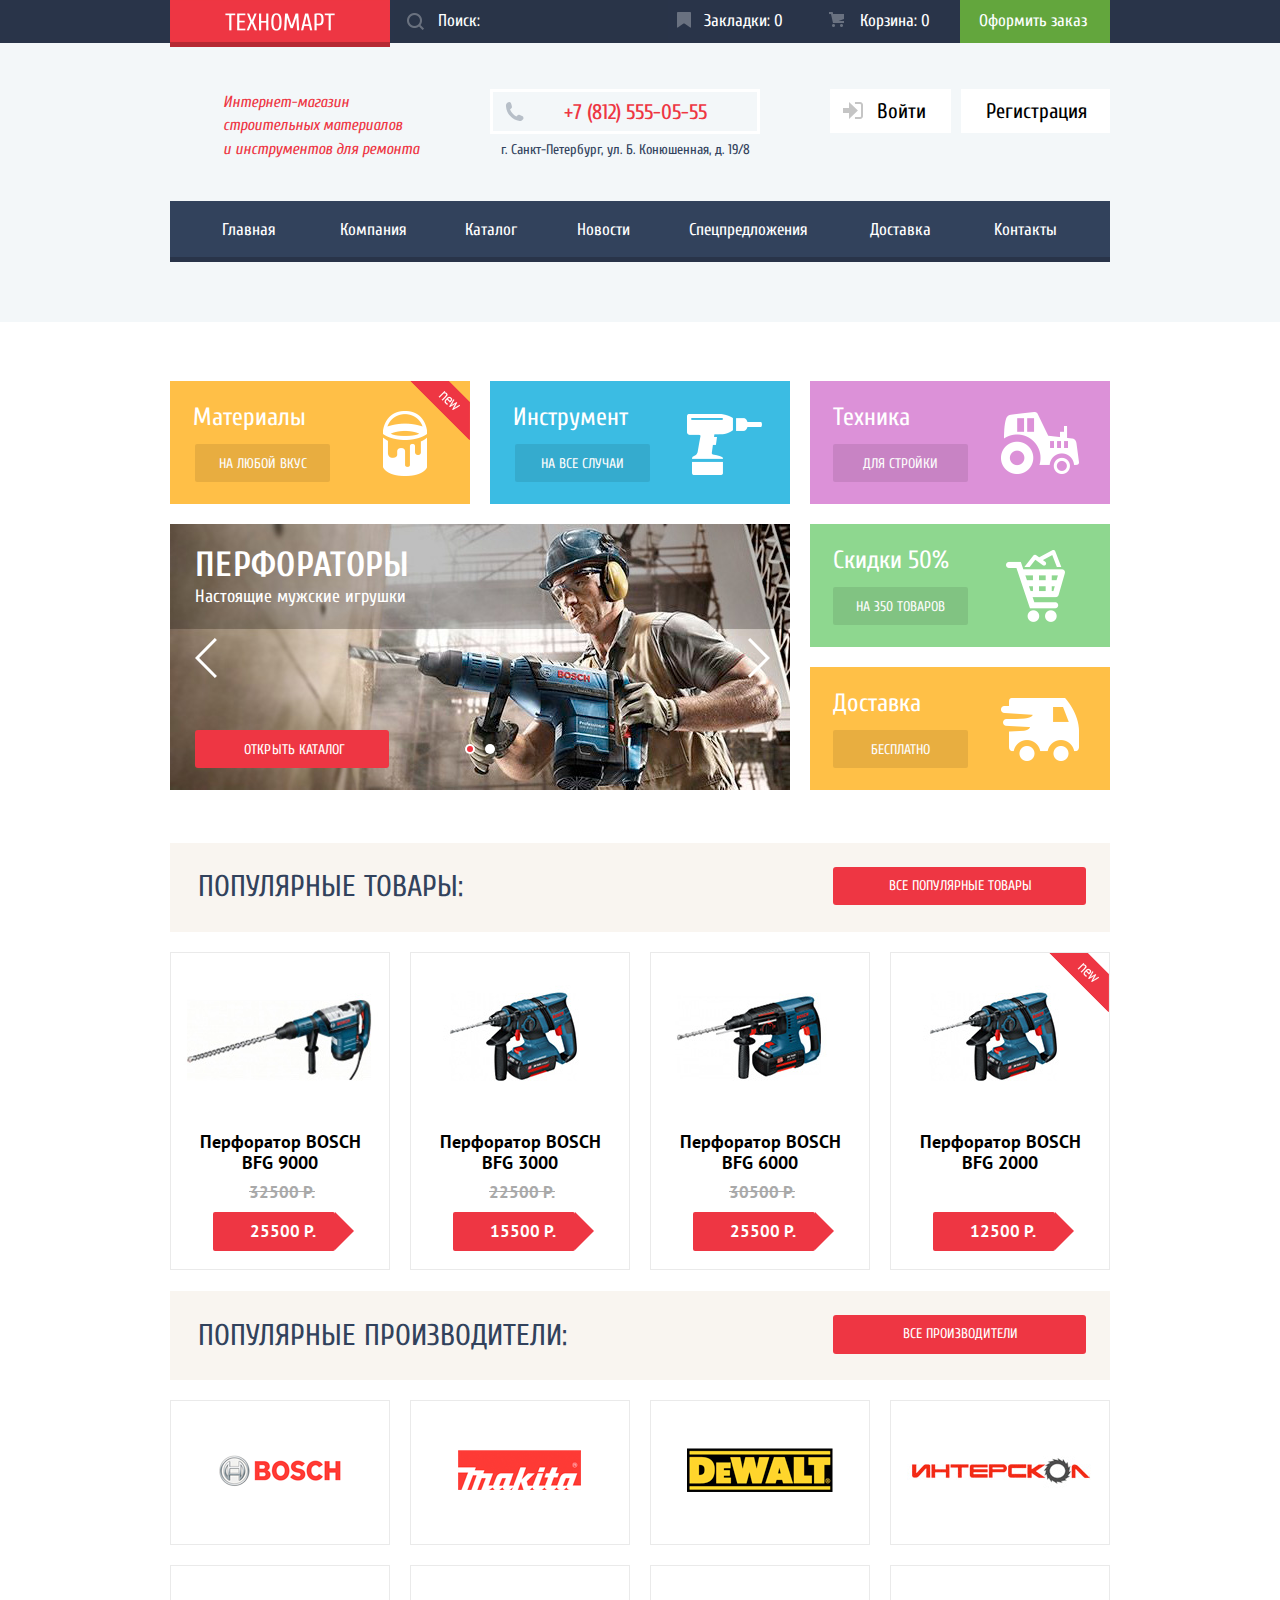
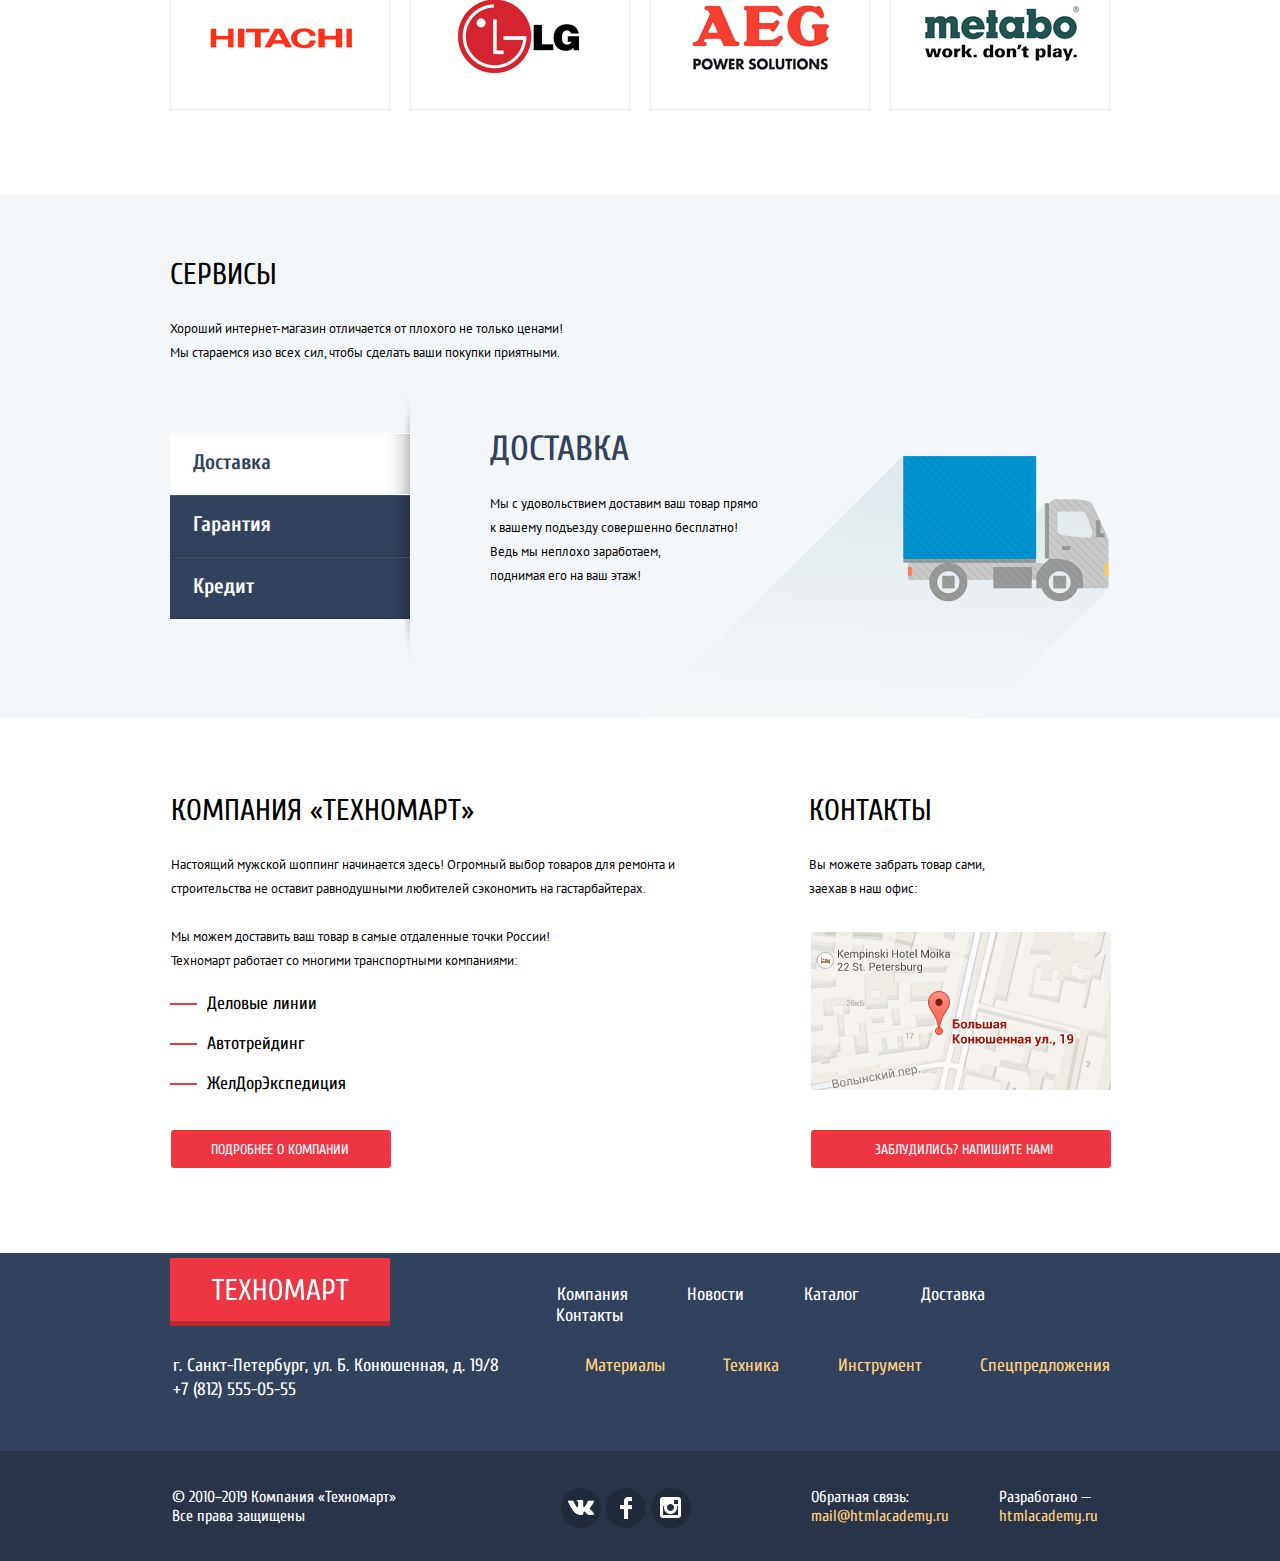
<file: index.html>
<!DOCTYPE html>
<html lang="ru">

<head>
  <meta charset="utf-8">
  <title>Technomart</title>
  <link href="https://fonts.googleapis.com/css?family=Cuprum:400,400i,700,700i&amp;subset=cyrillic,cyrillic-ext" rel="stylesheet">
  <link href="https://fonts.googleapis.com/css?family=PT+Sans:400,400i,700,700i&amp;subset=cyrillic,cyrillic-ext" rel="stylesheet">
  <link rel="stylesheet" href="css/normalize.css">
  <link rel="stylesheet" href="css/style.min.css">
</head>

<body>
  <header class="header">
    <section class="header-top">
      <div class="top-align">
        <ul class="inner-block">
          <li class="top-block">
            <a href="#"><img src="img/main-logo.png" width="220" height="47" /></a>
          </li>
          <li class="top-block">
            <form class="search" method="post" action="https://echo.htmlacademy.ru">
              <label class="search-input-label" for="search-input"></label>
              <input type=text class="search-input" id="search-input" placeholder="Поиск:">
            </form>
          </li>
          <li class="top-block">
            <a href="bookmark.html" class="header-link header-link-bookmarks">Закладки: 0</a>
          </li>
          <li class="top-block">
            <a href="cart.html" class="header-link header-link-cart">Корзина: 0</a>
          </li>
          <li class="top-block">
            <a href="order-page.html" class="order-button">Оформить заказ</a>
          </li>
        </ul>
      </div>
    </section>

    <section class="header-info">
      <div class="top-middle-align">
        <div class="header-title-section">
          <h1 class="header-title">Интернет-магазин строительных материалов</h1>
          <h1 class="header-title">и инструментов для ремонта</h1>
        </div>
        <div class="header-contacts">
          <div class="telephone">
            <span>+7 (812) 555-05-55</span>
          </div>
          <div class="adress">
            г. Санкт-Петербург, ул. Б. Конюшенная, д. 19/8
          </div>
        </div>
        <div class="header-user-nav">
          <a href="#" class="header-user-btn header-user-btn-signin">Войти</a>
          <a href="signup.html" class="header-user-btn header-user-btn-signup">Регистрация</a>
        </div>
      </div>
    </section>
    <div class="navigation-section">
      <nav class="navigation">
        <div class="header-navigation-block">
          <a href="index.html">Главная</a>
        </div>
        <div class="header-navigation-block">
          <a href="company.html">Компания</a>
        </div>
        <div class="header-navigation-block">
          <a href="catalog.html">Каталог</a>
        </div>
        <div class="header-navigation-block">
          <a href="news.html">Новости</a>
        </div>
        <div class="header-navigation-block">
          <a href="special-offer.html">Спецпредложения</a>
        </div>
        <div class="header-navigation-block">
          <a href="delivery.html">Доставка</a>
        </div>
        <div class="header-navigation-block">
          <a href="contscts.html">Koнтакты</a>
        </div>
      </nav>
    </div>
  </header>

  <main class="index-main">
    <section class="products">
      <h2 class="visually-hidden">Основные Товары:</h2>
      <div class="product-frame">
        <div class="product-cell material">
          <div class="new-label"></div>
          <h3 class="product-cell-text">Материалы</h3>
          <a href="#" class="product-inner-frame">На любой вкус</a>
        </div>
        <div class="product-cell tools">
          <h3 class="product-cell-text">Инструмент</h3>
          <a href="#" class="product-inner-frame">На все случаи</a>
        </div>
        <div class="product-cell heavy-tools">
          <h3 class="product-cell-text">Техника</h3>
          <a href="#" class="product-inner-frame">ДЛЯ СТРОЙКИ</a>
        </div>
        <div class="slider-block">
          <div class="inner-upper-drill-section inner-drill">
            <ul>
              <li>
                <h3 class="drill-title">Перфораторы</h3>
                <p class="drill-text">Настоящие мужские игрушки</p>
                <div class="heavy-drill"></div>
              </li>
              <li class="slider-switch drill-slide-display">
                <h3 class="drill-title">Дрели</h3>
                <p class="drill-text">Соседям на радость!</p>
                <div class="drill"></div>
              </li>
            </ul>
          </div>
          <div class="inner-middle-drill-section inner-drill">
            <button type="button" class="inner-slider-button-left" value="предыдущая модель дрели">
            </button>
            <button type="button" class="inner-slider-button-right" value="следующая модель дрели">
            </button>
          </div>
          <div class="inner-bottom-drill-section inner-drill">
            <a href="catalog.html" class="drill-button ">Открыть каталог</a>
            <div class="first-slider slider-indicator-show">
            </div>
            <div class="second-slider slider-indicator">
            </div>
          </div>
        </div>


        <div class="second-inner-block">
          <div class="product-cell discounts">
            <h3 class="product-cell-text">Скидки 50%</h3>
            <a href="#" class="product-inner-frame">На 350 товаров</a>
          </div>
          <div class="product-cell delivery">
            <h3 class="product-cell-text">Доставка</h3>
            <a href="#" class="product-inner-frame">Бесплатно</a>
          </div>
        </div>
      </div>
    </section>
    <section class="popular-goods">
      <div class="section-header">
        <h2 class="in-section-title "> Популярные товары: </h2>
        <a href="popular.html" class="section-header-button">Все популярные товары</a>
      </div>
      <div class="popular-products">
        <div class="goods-list">
          <div class="container">
            <div class="good-container">
              <img src="img/bosch-bfg-9000.jpg" class="product-element-image" width="218" height="170" alt="Перфоратор BOSCH BFG 9000" />
              <div class="hidden-button-position">
                <a class="hidden-button-buy" href="#">КУПИТЬ</a>
                <a class="product-button-bookmark" href="#">В ЗАКЛАДКИ</a>
              </div>
              <h3 class="goods-text">Перфоратор BOSCH BFG 9000</h3>
              <span class="old">32500 Р.</span>
              <a class="product-button" href="gbosch9000.html">25500 Р.</a>
            </div>
            <div class="good-container">
              <img src="img/bosch-bfg-3000.jpg" class="product-element-image" width="218" height="170" alt="Перфоратор BOSCH BFG 3000" />
              <div class="hidden-button-position">
                <a class="hidden-button-buy" href="#">КУПИТЬ</a>
                <a class="product-button-bookmark" href="#">В ЗАКЛАДКИ</a>
              </div>
              <h3 class="goods-text">Перфоратор BOSCH BFG 3000</h3>
              <span class="old">22500 Р.</span>
              <a class="product-button" href="gbosch9000.html">15500 Р.</a>
            </div>
            <div class="good-container">
              <img src="img/bosch-bfg-6000.jpg" class="product-element-image" width="218" height="170" alt="Перфоратор BOSCH BFG 6000" />
              <div class="hidden-button-position">
                <a class="hidden-button-buy" href="#">КУПИТЬ</a>
                <a class="product-button-bookmark" href="#">В ЗАКЛАДКИ</a>
              </div>
              <h3 class="goods-text">Перфоратор BOSCH BFG 6000</h3>
              <span class="old">30500 Р.</span>
              <a class="product-button" href="bosch6000.html">25500 Р.</a>
            </div>
            <div class="good-container">
              <img src="img/bosch-bfg-2000.jpg" class="product-element-image" width="218" height="170" alt="Перфоратор BOSCH BFG 2000" />
              <div class="hidden-button-position">
                <a class="hidden-button-buy" href="#">КУПИТЬ</a>
                <a class="product-button-bookmark" href="#">В ЗАКЛАДКИ</a>
              </div>
              <div class="label-placement new-label"></div>
              <h3 class="goods-text">Перфоратор BOSCH BFG 2000</h3>
              <a class="product-button" href="bosch2000.html"> 12500 Р.</a>
            </div>
          </div>
        </div>
      </div>
    </section>
    <section class="popular-brands">
      <div class="section-header">
        <h2 class="in-section-title"> Популярные Производители: </h2>
        <a href="popular.html" class="section-header-button">Все производители</a>
      </div>
      <div class="brands">
        <a class="brand-cell" href="bosch.html"><img class="logo-icon" width="126" height="37" src="img/brand-bosch.png" alt="Логотип BOSCH" /></a>
        <a class="brand-cell" href="makita.html"><img class="logo-icon" width="123" height="40" src="img/brand-makita.png" alt="Логотип makita" /></a>
        <a class="brand-cell" href="dewalt.html"><img class="logo-icon" width="146" height="44" src="img/brand-dewalt.png" alt="Логотип DEWALT" /></a>
        <a class="brand-cell" href="interskol.html"><img class="logo-icon" width="200" height="88" src="img/brand-interskol.png" alt="Логотип Интерскол" /></a>
        <a class="brand-cell" href="hitachi.html"><img class="logo-icon" width="169" height="31" src="img/brand-hitachi.png" alt="Логотип hitachi" /></a>
        <a class="brand-cell" href="lg.html"><img class="logo-icon" width="121" height="73" src="img/brand-lg.png" alt="Логотип LG" /></a>
        <a class="brand-cell" href="aeg.html"><img class="logo-icon" width="151" height="96" src="img/brand-aeg.png" alt="Логотип AEG" /></a>
        <a class="brand-cell" href="metabo.html"><img class="logo-icon" width="204" height="69" src="img/brand-metabo.png" alt="Логотип metabo" /></a>
      </div>
    </section>
    <section class="services">
      <div class="service-alignment">
        <div class="upper-block">
          <h2 class="services-header">Сервисы</h2>
          <p>Хороший интернет-магазин отличается от плохого не только ценами! Мы стараемся изо всех сил, чтобы сделать ваши покупки приятными.</p>
        </div>
        <div class="list-button-block">
          <button class="service-active-button delivery-button" type="button" value="Информация о доставке">Доставка</button>
          <button class="service-button guarantee-button" type="button" value="Информация о гарантии">Гарантия</button>
          <button class="service-button credit-button" type="button" value="Информация о кредите">Кредит</button>
        </div>
        <div class="button-action-block">
          <ul>
            <li class="delivery-action">
              <h2 class="delivery-header">Доставка</h2>
              <p> Мы с удовольствием доставим ваш товар прямо <br>к вашему подъезду совершенно бесплатно! Ведь мы неплохо заработаем, <br>поднимая его на ваш этаж!</p>
            <li class="visually-hidden guarantee-action">
              <h2 class="delivery-header">Гарантия</h2>
              <p> Если купленный у нас товар поломается или заискрит, <br>а также в случае пожара, спровоцированного его возгаранием, вы всегда можете быть уверены в нашей гарантии. Мы обменяем сгоревший товар на новый. <br> Дом уж восстановите
                как-нибудь сами.</p>
            </li>
            <li class="visually-hidden credit-action">
              <h2 class="delivery-header">Кредит</h2>
              <p>Залезть в долговую яму стало проще! <br>Кредитные консультанты придут вам на помощь.</p>
              <a href="catalog.html" class="service-order-button">Отправить Заявку</a>
            </li>
          </ul>
        </div>
      </div>
    </section>
    <section class="about">
      <div class="about-align">
        <div class="about-left">
          <h2 class="about-header">Компания «Техномарт»</h2>
          <p>Настоящий мужской шоппинг начинается здесь! Огромный выбор товаров для ремонта и строительства не оставит равнодушными любителей сэкономить на гастарбайтерах.</p>
          <p class="about-text"> Мы можем доставить ваш товар в самые отдаленные точки России! Техномарт работает со многими транспортными компаниями:</p>
          <ul>
            <li>Деловые линии</li>
            <li>Автотрейдинг</li>
            <li>ЖелДорЭкспедиция</li>
          </ul>
          <a href=about.html class="about-button"> Подробнее о компании</a>
        </div>
        <div class="about-right">
          <h2 class="about-header"> Контакты </h2>
          <p> Вы можете забрать товар сами, заехав в наш офис:</p>
          <a class="map-popup" href="https://goo.gl/maps/3VHtaZyYMdp"><img class="about-image" width="300" height="158" src="img/map.jpg" alt="г. Санкт-Петербург, ул. Б. Конюшенная, д. 19/8" /></a>
          <a href="help.html" class="about-button-map">Заблудились? Напишите нам!</a>
        </div>
      </div>
    </section>
  </main>
  <footer class="index-footer">
    <section class="footer-information">
      <div class="footer-upper-part-align">
        <a class="footer-logo-main"><img src="img/footer-logo.png" width="220" height="68" /></a>
        <nav class="upper-footer-navigation">
          <a href="company.html" class="upper-footer-links">Компания</a>
          <a href="news.html" class="upper-footer-links">Новости</a>
          <a href="catalog.html" class="upper-footer-links">Каталог</a>
          <a href="delivery.html" class="upper-footer-links">Доставка</a>
          <a href="contscts.html" class="upper-footer-links">Koнтакты</a>
        </nav>
      </div>
      <div class="footer-middle-part">
        <p class="footer-address">г. Санкт-Петербург, ул. Б. Конюшенная, д. 19/8 +7 (812) 555-05-55 </p>
        <a href="material.html" class="lower-footer-navigation">Материалы</a>
        <a href="heavy-tools.html" class="lower-footer-navigation">Техника</a>
        <a href="tools.html" class="lower-footer-navigation">Инструмент</a>
        <a href="special-offer.html" class="lower-footer-navigation">Спецпредложения</a>
      </div>
    </section>
    <section class="lower-footer">
      <div class="lower-footer-section">
        <div class="footer-rights">
          <p class="footer-text">© 2010–2019 Компания «Техномарт» Все права защищены</p>
        </div>
        <div class="footer-social">
          <a class="social vk" href="#" aria-label="Техномарт во Вконтакте"></a>
          <a class="social fb" href="#" aria-label="Техномарт на Фейсбуке"></a>
          <a class="social ig" href="#" aria-label="Техномарт в Инстаграме"></a>
        </div>
        <div class="feedback-content">
          <div class="feedback">Обратная связь:
            <a class="feedback-link" href="feedback.html">mail@htmlacademy.ru</a>
          </div>
          <div class="feedback">Разработано —
            <a class="feedback-link" href="https://htmlacademy.ru/intensive/htmlcss">htmlacademy.ru</a>
          </div>
        </div>
      </div>
    </section>
  </footer>

  <section class="modal write-us-window hide-window modal-show">

    <button class="close-button" type="button"></button>
    <form class="user" method="post" action="https://echo.htmlacademy.ru">
      <div class="login-main-body">

        <div class="input-form">
          <label for="name" class="text-label">Ваше имя:</label>
          <input type="text" class="login-text" id="name" placeholder="Имя Фамилия">
        </div>
        <div class="input-form">
          <label for="email" class="text-label">Ваш e-mail:</label>
          <input type="text" class="login-text" id="email" placeholder="email@example.com">
        </div>
        <div class="full-input-form">
          <label for="letter" class="text-label">Текст письма:</label>
          <textarea id="letter" class="login-letter-text" rows="7" cols="25" placeholder="В свободной форме"></textarea>
        </div>
        <input type="submit" class="submit-form" value="ОТПРАВИТЬ">
      </div>
    </form>
  </section>

  <section class="modal map-window hide-window modal-show">
    <button class="map-close-button" type="button"></button>
    <iframe
      src="https://www.google.com/maps/embed?pb=!1m18!1m12!1m3!1d1998.6036253003165!2d30.320858716173472!3d59.938719169054075!2m3!1f0!2f0!3f0!3m2!1i1024!2i768!4f13.1!3m3!1m2!1s0x4696310fca145cc1%3A0x42b32648d8238007!2sBolshaya+Konyushennaya+Street%2C+19%2F8%2C+Sankt-Peterburg%2C+Russia%2C+191186!5e0!3m2!1sen!2skz!4v1552319052313"
      width="940" height="442" class="map-display-frame" allowfullscreen></iframe>
  </section>
  <script src="js/script.min.js"></script>
</body>

</html>
</file>
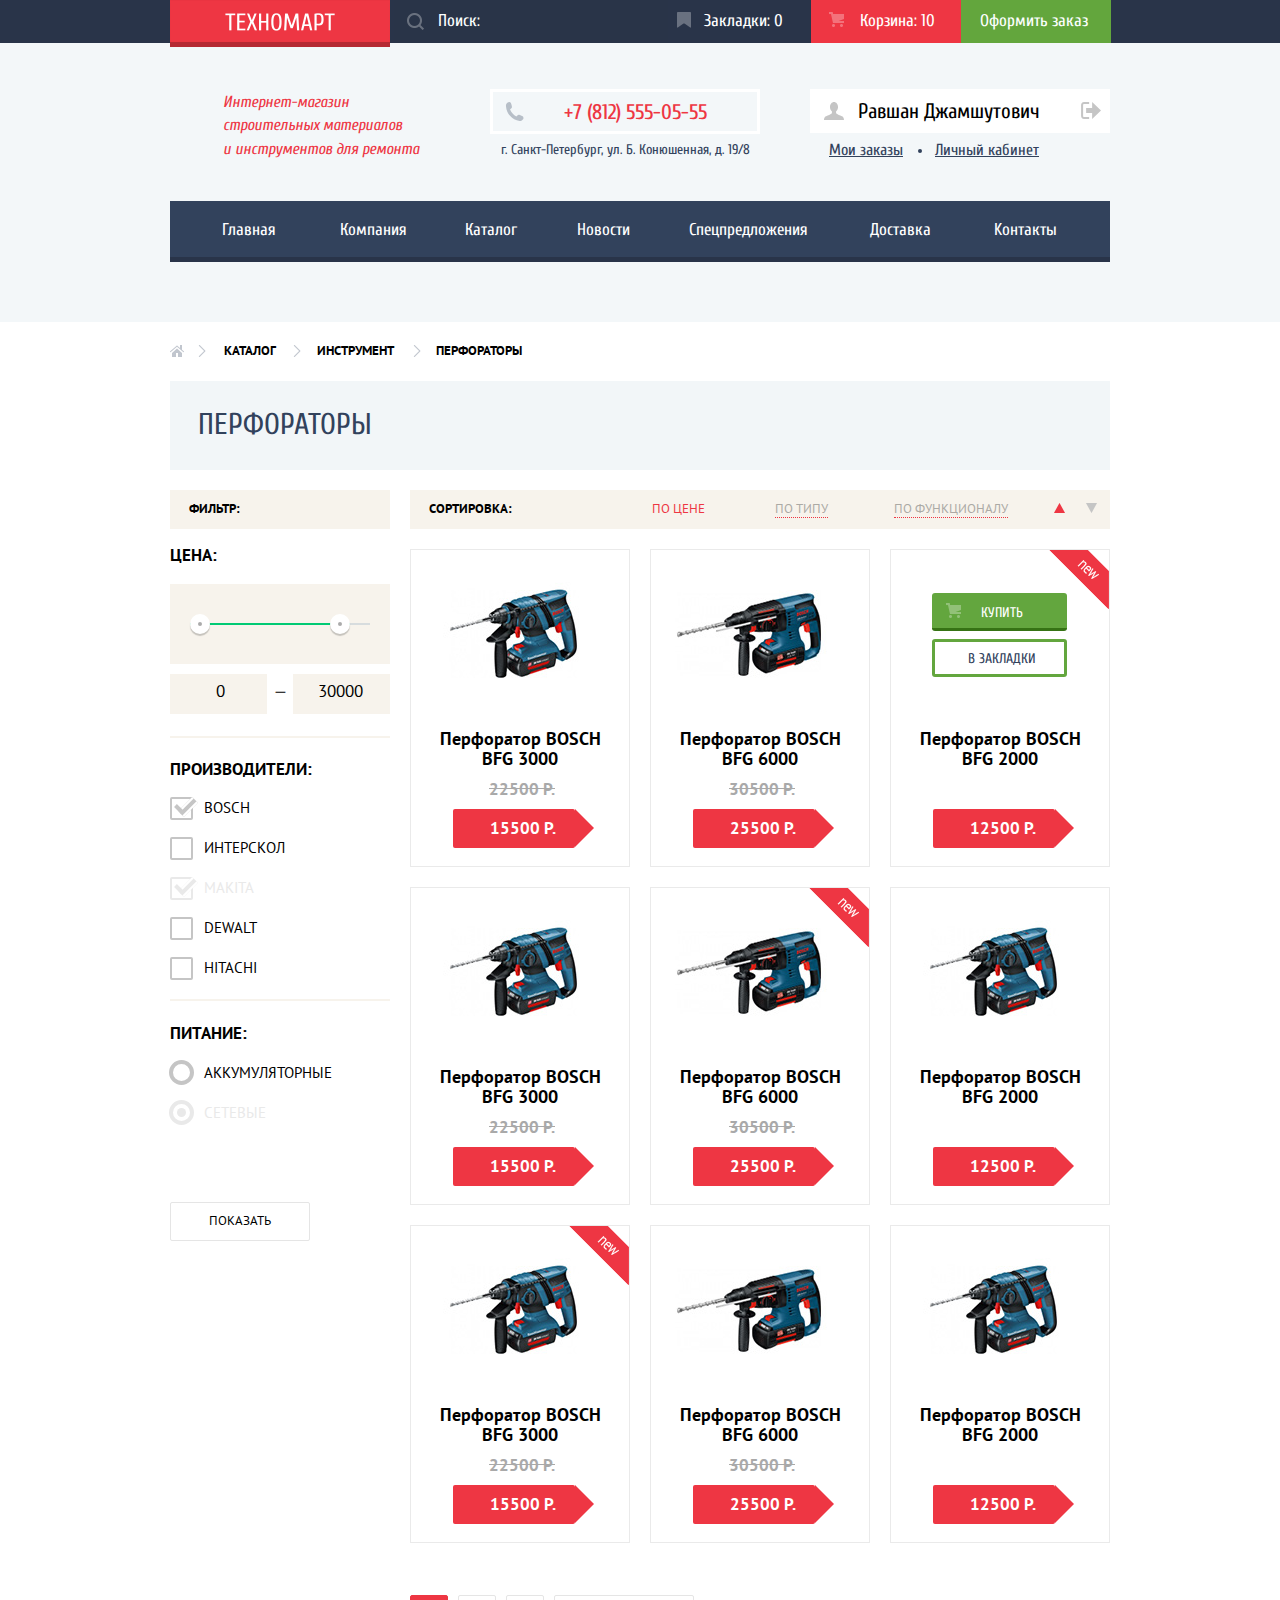
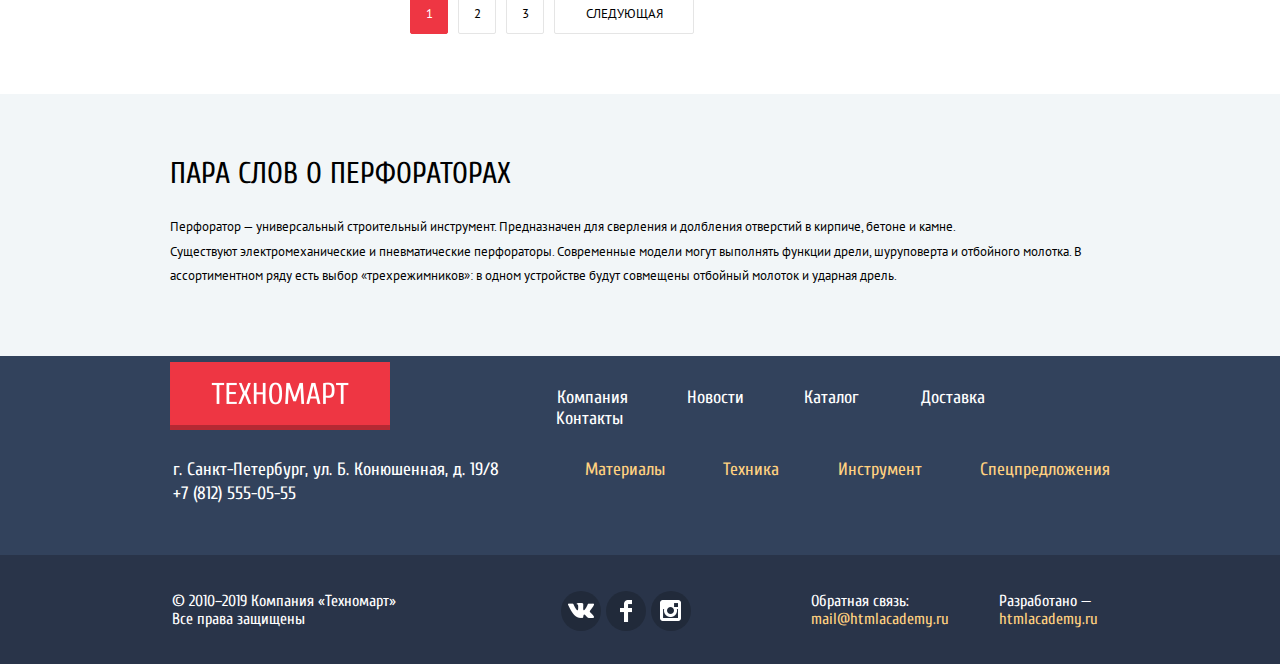
<file: catalog.html>
<!DOCTYPE html>
<html lang="ru">

<head>
  <meta charset="utf-8">
  <title>Technomart Catalog</title>
  <link href="https://fonts.googleapis.com/css?family=Cuprum:400,400i,700,700i&amp;subset=cyrillic,cyrillic-ext" rel="stylesheet">
  <link href="https://fonts.googleapis.com/css?family=PT+Sans:400,400i,700,700i&amp;subset=cyrillic,cyrillic-ext" rel="stylesheet">
  <link rel="stylesheet" href="css/normalize.css">
  <link rel="stylesheet" href="css/style.min.css">
</head>

<body>
  <header class="header">
    <section class="header-top">
      <div class="top-align">
        <ul class="inner-block">
          <li class="top-block">
            <a class="logo-style" href="index.html"><img src="img/main-logo.png" width="220" height="47"/></a>
          </li>
          <li class="top-block">
            <form class="search" method="post" action="https://echo.htmlacademy.ru">
              <label class="search-input-label" for="search-input"></label>
              <input type=text class="search-input" id="search-input" placeholder="Поиск:">
            </form>
          </li>
          <li class="top-block">
            <a href="bookmark.html" class="header-link header-link-bookmarks">Закладки: 0</a>
          </li>
          <li class="top-block">
            <a href="cart.html" class="header-link-active header-link-cart ">Корзина: 10</a>
          </li>
          <li class="top-block">
            <a href="order-page.html" class="order-button">Оформить заказ</a>
          </li>
        </ul>
      </div>
    </section>

    <section class="header-info">
      <div class="top-middle-align">
        <div class="header-title-section">
          <h1 class="header-title">Интернет-магазин строительных материалов</h1>
          <h1 class="header-title">и инструментов для ремонта</h1>
        </div>
        <div class="header-contacts">
          <div class="telephone">
            <div class="phone-icon"></div>
            <span>+7 (812) 555-05-55</span>
          </div>
          <div class="adress">
            г. Санкт-Петербург, ул. Б. Конюшенная, д. 19/8
          </div>
        </div>
        <div class="header-user-nav">

          <div class="signin-button">
            <a href="#" class="header-user-name">Равшан Джамшутович</a>
            <a href="#" class="header-user-exit"></a>
          </div>
          <a class="user-order" href="#">Мои заказы</a>
          <a class="user-cabinet" href="#">Личный кабинет</a>
        </div>
      </div>
    </section>

    <div class="navigation-section">
      <nav class="navigation">
        <div class="header-navigation-block">
          <a href="index.html">Главная</a>
        </div>
        <div class="header-navigation-block">
          <a href="company.html">Компания</a>
        </div>
        <div class="header-navigation-block">
          <a href="catalog.html">Каталог</a>
        </div>
        <div class="header-navigation-block">
          <a href="news.html">Новости</a>
        </div>
        <div class="header-navigation-block">
          <a href="special-offer.html">Спецпредложения</a>
        </div>
        <div class="header-navigation-block">
          <a href="delivery.html">Доставка</a>
        </div>
        <div class="header-navigation-block">
          <a href="contscts.html">Koнтакты</a>
        </div>
      </nav>
    </div>
  </header>
  <main class="catalog-main">
    <div class="bread-crumps">
      <a class="home" href="index.html"></a>
      <a class="bread-link catalog-bread-crump" href="catalog.html">КАТАЛОГ</a>
      <a class="bread-link tools-bread-crump" href="tools.html">ИНСТРУМЕНТ</a>
      <a class="bread-link heavy-bread-crumps" href="#">ПЕРФОРАТОРЫ</a>
    </div>

    <div class="section-header catalog">
      <h2 class="in-section-title">Перфораторы</h2>
    </div>

    <section class="drill-tool">
      <form class="filter" method="post" action="https://echo.htmlacademy.ru">
        <div class="sort-filter">
          <h2 class="filter-header-filter">
            ФИЛЬТР:
          </h2>
          <h2 class="filter-header-price">
            ЦЕНА:
          </h2>

          <div class="range-controls">
            <div class="scale">
              <div class="bar"></div>
            </div>
            <div class="range-toggle range-toggle-min"></div>
            <div class="range-toggle range-toggle-max"></div>
          </div>

          <div class="price-range-label">
            <input type="text" class="price-input" id="price-range-input-one" placeholder="0">
            <div class="hyfen">—</div>
            <input type="text" class="price-input second-label" for="price-range-input-two" placeholder="30000">
          </div>
        </div>

        <div class="sort-filter-manufacturer">
          <h2 class="filter-header-price">
            ПРОИЗВОДИТЕЛИ:
          </h2>
          <div class="centering sort-filter-first-checkbox">
            <label for="bosch-checkbox">
              <input type="checkbox" class="visually-hidden" id="bosch-checkbox" checked>
              <span class="checkbox-indicator"></span>
              <span class="checkbox-text">BOSCH</span>
            </label>
          </div>
          <div class="centering">
            <label for="interscol-checkbox">
              <input type="checkbox" class="visually-hidden" id="interscol-checkbox">
              <span class="checkbox-indicator"></span>
              <span class="checkbox-text">ИНТЕРСКОЛ</span>
            </label>
          </div>
          <div class="centering">
            <label for="makita-checkbox">
              <input type="checkbox" class="visually-hidden" id="makita-checkbox" checked disabled>
              <span class="checkbox-indicator"></span>
              <span class="checkbox-text">MAKITA</span>
            </label>
          </div>
          <div class="centering">
            <label for="dewalt-checkbox">
              <input type="checkbox" class="visually-hidden" id="dewalt-checkbox">
              <span class="checkbox-indicator"></span>
              <span class="checkbox-text">DEWALT</span>
            </label>
          </div>
          <div class="centering">
            <label for="hitachi-checkbox">
              <input type="checkbox" class="visually-hidden" id="hitachi-checkbox">
              <span class="checkbox-indicator"></span>
              <span class="checkbox-text">HITACHI</span>
            </label>
          </div>
        </div>
        <div class="sort-filter-power">
          <h2 class="filter-header-price">
            ПИТАНИЕ:
          </h2>
          <div class="centering first-radio">
            <label for="battery-radio">
              <input type="radio" class="visually-hidden" id="battery-radio">
              <span class="radio-indicator"></span>
              <span class="radio-text">Аккумуляторные</span>
            </label>
          </div>
          <div class="centering">
            <label for="socket-radio">
              <input type="radio" class="visually-hidden" id="socket-radio" checked disabled>
              <span class="radio-indicator"></span>
              <span class="radio-text">Сетевые</span>
            </label>
          </div>
        </div>
        <button type="submit" class="filter-button">ПОКАЗАТЬ</button>
      </form>

      <div class="sorting">
        <div class="filter-header">
          <h2>
            СОРТИРОВКА:
          </h2>
          <a class="filter-price link-active" href="#">ПО ЦЕНЕ</a>
          <a class="filter-type" href="#">ПО ТИПУ</a>
          <a class="filter-function" href="#">ПО ФУНКЦИОНАЛУ</a>
          <a class="up-sort up-sort-active tooltip" href="#"><span class="tooltiptext">сортировка по возрастанию</span></a>
          <a class="down-sort tooltip"  href="#"><span class="tooltiptext">сортировка по убыванию</span></a>
        </div>

        <div class="goods-list">
          <div class="container">
            <div class="good-container">
              <img src="img/bosch-bfg-3000.jpg" width="218" height="170" class="product-element-image" alt="Перфоратор BOSCH BFG 3000" />
              <div class="hidden-button-position">
                <a class="hidden-button-buy" href="#">КУПИТЬ</a>
                <a class="product-button-bookmark" href="#">В ЗАКЛАДКИ</a>
              </div>
              <h3 class="goods-text">Перфоратор BOSCH BFG 3000</h3>
              <span class="old">22500 Р.</span>
              <a class="product-button" href="bosch3000.html">15500 Р.</a>
            </div>
            <div class="good-container">
              <img src="img/bosch-bfg-6000.jpg" width="218" height="170" class="product-element-image" alt="Перфоратор BOSCH BFG 6000" />
              <div class="hidden-button-position">
                <a class="hidden-button-buy" href="#">КУПИТЬ</a>
                <a class="product-button-bookmark" href="#">В ЗАКЛАДКИ</a>
              </div>
              <h3 class="goods-text">Перфоратор BOSCH BFG 6000</h3>
              <span class="old">30500 Р.</span>
              <a class="product-button" href="bosch6000.html">25500 Р.</a>
            </div>
            <div class="good-container">
              <img src="img/bosch-bfg-2000.jpg" width="218" height="170" class="product-element-image visually-hidden" alt="Перфоратор BOSCH BFG 2000" />
              <div class="hidden-button-position">
                <a class="hidden-button-buy buy-button-test" href="#">КУПИТЬ</a>
                <a class="product-button-bookmark" href="#">В ЗАКЛАДКИ</a>
              </div>
              <div class="new-label"></div>
              <h3 class="goods-text">Перфоратор BOSCH BFG 2000</h3>
              <a class="product-button" href="bosch2000.html"> 12500 Р.</a>
            </div>
            <div class="good-container">
              <img src="img/bosch-bfg-3000.jpg" width="218" height="170" class="product-element-image" alt="Перфоратор BOSCH BFG 3000" />
              <div class="hidden-button-position">
                <a class="hidden-button-buy" href="#">КУПИТЬ</a>
                <a class="product-button-bookmark" href="#">В ЗАКЛАДКИ</a>
              </div>
              <h3 class="goods-text">Перфоратор BOSCH BFG 3000</h3>
              <span class="old">22500 Р.</span>
              <a class="product-button" href="bosch3000.html">15500 Р.</a>
            </div>
            <div class="good-container">
              <img src="img/bosch-bfg-6000.jpg" width="218" height="170" class="product-element-image" alt="Перфоратор BOSCH BFG 6000" />
              <div class="hidden-button-position">
                <a class="hidden-button-buy" href="#">КУПИТЬ</a>
                <a class="product-button-bookmark" href="#">В ЗАКЛАДКИ</a>
              </div>
              <div class="new-label"></div>
              <h3 class="goods-text">Перфоратор BOSCH BFG 6000</h3>
              <span class="old">30500 Р.</span>
              <a class="product-button" href="bosch6000.html">25500 Р.</a>
            </div>
            <div class="good-container">
              <img src="img/bosch-bfg-2000.jpg" width="218" height="170" class="product-element-image" alt="Перфоратор BOSCH BFG 2000" />
              <div class="hidden-button-position">
                <a class="hidden-button-buy" href="#">КУПИТЬ</a>
                <a class="product-button-bookmark" href="#">В ЗАКЛАДКИ</a>
              </div>
              <h3 class="goods-text">Перфоратор BOSCH BFG 2000</h3>
              <a class="product-button" href="bosch2000.html"> 12500 Р.</a>
            </div>
            <div class="good-container">
              <img src="img/bosch-bfg-3000.jpg" width="218" height="170" class="product-element-image" alt="Перфоратор BOSCH BFG 3000" />
              <div class="hidden-button-position">
                <a class="hidden-button-buy" href="#">КУПИТЬ</a>
                <a class="product-button-bookmark" href="#">В ЗАКЛАДКИ</a>
              </div>
              <div class="new-label"></div>
              <h3 class="goods-text">Перфоратор BOSCH BFG 3000</h3>
              <span class="old">22500 Р.</span>
              <a class="product-button" href="bosch3000.html">15500 Р.</a>
            </div>
            <div class="good-container">
              <img src="img/bosch-bfg-6000.jpg" width="218" height="170" class="product-element-image" alt="Перфоратор BOSCH BFG 6000" />
              <div class="hidden-button-position">
                <a class="hidden-button-buy" href="#">КУПИТЬ</a>
                <a class="product-button-bookmark" href="#">В ЗАКЛАДКИ</a>
              </div>
              <h3 class="goods-text">Перфоратор BOSCH BFG 6000</h3>
              <span class="old">30500 Р.</span>
              <a class="product-button" href="bosch6000.html">25500 Р.</a>
            </div>
            <div class="good-container">
              <img src="img/bosch-bfg-2000.jpg" width="218" height="170" class="product-element-image" alt="Перфоратор BOSCH BFG 2000" />
              <div class="hidden-button-position">
                <a class="hidden-button-buy" href="#">КУПИТЬ</a>
                <a class="product-button-bookmark" href="#">В ЗАКЛАДКИ</a>
              </div>
              <h3 class="goods-text">Перфоратор BOSCH BFG 2000</h3>
              <a class="product-button" href="bosch2000.html"> 12500 Р.</a>
            </div>
          </div>
        </div>

        <div class="sorting-page">
          <a class="page-button active-page" href="#">1</a>
          <a class="page-button" href="#">2</a>
          <a class="page-button" href="#">3</a>
          <a class="page-button" href="#">следующая</a>
        </div>
      </div>
    </section>
    <div class="good-info-background">
      <div class="about-goods">
        <h3 class="title-about-goods">ПАРА СЛОВ О ПЕРФОРАТОРАХ</h3>
        <p class="text-about-goods">Перфоратор — универсальный строительный инструмент. Предназначен для сверления и долбления отверстий в кирпиче, бетоне и камне. </p>
        <p class="text-about-goods-second">Существуют электромеханические и пневматические перфораторы. Современные модели могут выполнять функции дрели, шуруповерта и отбойного молотка. В ассортиментном ряду есть выбор «трехрежимников»: в одном устройстве будут совмещены отбойный
          молоток и ударная дрель.
        </p>
      </div>
    </div>
  </main>

  <footer class="index-footer">
    <section class="footer-information">
      <div class="footer-upper-part-align">
        <a class="footer-logo-main footer-logo" href="index.html"><img src="img/footer-logo.png" width="220" height="68"/></a>
        <nav class="upper-footer-navigation">
          <a href="company.html" class="upper-footer-links">Компания</a>
          <a href="news.html" class="upper-footer-links">Новости</a>
          <a href="catalog.html" class="upper-footer-links">Каталог</a>
          <a href="delivery.html" class="upper-footer-links">Доставка</a>
          <a href="contscts.html" class="upper-footer-links">Koнтакты</a>
        </nav>
      </div>
      <div class="footer-middle-part">
        <p class="footer-address">г. Санкт-Петербург, ул. Б. Конюшенная, д. 19/8 +7 (812) 555-05-55 </p>
        <a href="material.html" class="lower-footer-navigation">Материалы</a>
        <a href="heavy-tools.html" class="lower-footer-navigation">Техника</a>
        <a href="tools.html" class="lower-footer-navigation">Инструмент</a>
        <a href="special-offer.html" class="lower-footer-navigation">Спецпредложения</a>
      </div>
    </section>
    <section class="lower-footer">
      <div class="lower-footer-section">
        <div class="footer-rights">
          <p class="footer-text">© 2010–2019 Компания «Техномарт» Все права защищены</p>
        </div>
        <div class="footer-social">
          <a class="social vk" href="#" aria-label="Техномарт во Вконтакте"></a>
          <a class="social fb" href="#" aria-label="Техномарт на Фейсбуке"></a>
          <a class="social ig" href="#" aria-label="Техномарт в Инстаграме"></a>
        </div>
        <div class="feedback-content">
          <div class="feedback">Обратная связь:
            <a class="feedback-link" href="feedback.html"> mail@htmlacademy.ru</a>
          </div>
          <div class="feedback">Разработано —
            <a class="feedback-link" href="https://htmlacademy.ru/intensive/htmlcss">htmlacademy.ru</a>
          </div>
        </div>
      </div>
    </section>
  </footer>

  <section class="modal catalog-popup-window hide-window modal-show">
    <button type="button" class="catalog-popup-close-button"></button>
    <div class="popup-announsment">
      <div class="popup-image"></div>Товар добавлен в корзину!
    </div>
    <form class="user" method="post" action="https://echo.htmlacademy.ru">
      <button type="submit" class="popup-confirm-order-button" value="ОФОРМИТЬ ЗАКАЗ">ОФОРМИТЬ ЗАКАЗ</button>
      <button type="button" class="popup-shop-continue-button" value="ОФОРМИТЬ ЗАКАЗ">ПРОДОЛЖИТЬ ПОКУПКИ</button>
    </form>
  </section>
  <script src="js/script-catalog.min.js"></script>
</body>

</html>
</file>
<file: css/style.min.css>
body{font-family:"Cuprum",Arial,sans-serif;font-size:17px;padding:0;text-align:center}img{max-width:100%;height:auto}.visually-hidden{position:absolute;overflow:hidden;clip:rect(0 0 0 0);height:1px;width:1px;margin:-1px;padding:0;border:0}.header{background-color:#f3f7f9;padding-bottom:60px;text-align:center;display:-webkit-box;display:-ms-flexbox;display:flex;-webkit-box-pack:center;-ms-flex-pack:center;justify-content:center;-webkit-box-orient:vertical;-webkit-box-direction:normal;-ms-flex-direction:column;flex-direction:column;-webkit-box-align:center;-ms-flex-align:center;align-items:center}.header-top{display:-webkit-box;display:-ms-flexbox;display:flex;margin-right:auto;margin-left:auto;width:940px;text-align:center;background-color:#293449;width:100%;margin-top:0 auto}.top-align{width:940px;-webkit-box-orient:horizontal;-webkit-box-direction:normal;-ms-flex-direction:row;flex-direction:row;-webkit-box-pack:justify;-ms-flex-pack:justify;justify-content:space-between;margin-right:auto;margin-left:auto;-webkit-box-align:center;-ms-flex-align:center;align-items:center;-ms-flex-line-pack:stretch;align-content:stretch;-ms-flex-wrap:nowrap;flex-wrap:nowrap}.inner-block{padding:0;margin:0;list-style:none;display:block;text-align:left;vertical-align:middle;white-space:nowrap}.header-top ul li:nth-child(1){display:inline-block;width:220px;position:relative}.header-top ul li:nth-child(1) a{cursor:auto;position:absolute;top:-21px;left:0;display:block;width:220px;height:47px;background-color:#ee3643}.header-top ul li:nth-child(1) a.logo-style{background-color:#ba2732;cursor:pointer}.header-top ul li:nth-child(1) a.logo-style:hover img{content:url("../img/main-logo-hover.png")}.header-top ul li:nth-child(1) a.logo-style:active img{content:url("../img/main-logo-active.png")}.top-block{display:inline-block;position:relative;vertical-align:middle}.top-block:nth-child(2){padding-left:0}.top-block:nth-child(3){padding-left:0;margin-right:4px}.top-block:nth-child(4){padding-left:0}.top-block:last-child{margin-left:0;margin-right:0}.search-input{position:relative;display:block;background-color:#293448;color:#fcffff;border:0;font-weight:bold;width:230px;padding:11px 0 12px 44px;background-image:url("../img/icon-search.png");background-repeat:no-repeat;background-position:5% 49%}.search-input::-webkit-input-placeholder{color:#fcffff;font-weight:normal}.search-input::-ms-input-placeholder{color:#fcffff;font-weight:normal}.search-input::placeholder{color:#fcffff;font-weight:normal}.icon-container{display:block}.cart{-ms-flex-item-align:center;align-self:center;width:140px;padding-right:10px;padding-top:10px;padding-bottom:13px;-webkit-box-flex:0;-ms-flex-positive:0;flex-grow:0}.active{-ms-flex-item-align:center;align-self:center;width:140px;padding-right:10px;padding-top:10px;padding-bottom:13px;-webkit-box-flex:0;-ms-flex-positive:0;flex-grow:0;background-color:#ee3643}.bookmark-placement{margin-right:2px}.internal-content{margin-right:30px}.small-icon{-ms-flex-item-align:center;align-self:center;-o-object-fit:cover;object-fit:cover}a{color:white;text-decoration:none}.top-block .header-link-bookmarks::before{content:"";display:inline-block;width:20px;height:20px;position:absolute;vertical-align:middle;top:12px;left:5px;background:url("../img/icon-bookmark.png") no-repeat 0 0}.header-link-cart::before{content:"";display:inline-block;vertical-align:middle;width:20px;height:20px;position:absolute;top:12px;left:18px;background:url("../img/cart-icon.png") no-repeat 0 0}.search-input-label{display:block;margin-left:17px;color:white;font-size:17px}.header-link{display:block}.header-link-bookmarks{padding-top:11px;padding-bottom:12px;padding-left:32px;padding-right:20px;text-align:center;vertical-align:center;display:block}.header-link-cart{padding-top:11px;padding-bottom:12px;padding-left:49px;padding-right:26px;text-align:center;vertical-align:center;margin:0;display:block}.header-link-active{background-color:#ee3643;margin-right:-4px}.top-block .order-button{position:absolute;top:-21px;right:-150px;background-color:#63a63d;width:110px;color:#fcffff;padding-top:11px;padding-bottom:12px;padding-left:18px;padding-right:22px;margin:0;margin:0;text-align:center;vertical-align:center;display:block}.top-block:nth-child(2):active{background-color:white}.header-link-bookmarks:hover,.header-link-cart:hover,.top-block:nth-child(2):hover{background-color:#212a3b}.header-link-bookmarks:active,.header-link-cart:active{color:#a2a5a9;background-color:#161d29}.search-input:hover{background-image:url("../img/icon-search-white.png");background-color:#212a3b}.search-input:focus{background-image:url("../img/icon-search-red.png");background-color:white;color:black}.header-link-active:hover{background-color:#ca2c37}.header-link-active:active{background-color:#ba2732}.top-block .header-link-bookmarks:hover::before{background:url("../img/icon-bookmark-white.png") no-repeat 0 0}.top-block .header-link-bookmarks:active::before{background:url("../img/icon-bookmark-click.png") no-repeat 0 0}.header-link-cart:hover::before{background:url("../img/cart-icon-white.png") no-repeat 0 0}.header-link-cart:active::before{background:url("../img/cart-icon-click.png") no-repeat 0 0}.order-button:hover{background-color:#5fba2e}.order-button:active{background-color:#518534}.header-button{background-color:#63a63e;padding-left:53px;padding-right:22px;padding-top:10px;padding-bottom:13px}.header-info{text-align:center;display:-webkit-box;display:-ms-flexbox;display:flex;-webkit-box-orient:vertical;-webkit-box-direction:normal;-ms-flex-direction:column;flex-direction:column;-webkit-box-pack:center;-ms-flex-pack:center;justify-content:center}.top-middle-align{margin-top:46px;width:940px;display:-webkit-box;display:-ms-flexbox;display:flex;-webkit-box-orient:horizontal;-webkit-box-direction:normal;-ms-flex-direction:row;flex-direction:row;-ms-flex-pack:distribute;justify-content:space-around;margin-right:auto;margin-left:auto;margin-bottom:30px;-webkit-box-align:start;-ms-flex-align:start;align-items:flex-start;-ms-flex-wrap:wrap;flex-wrap:wrap;padding-top:0}.header-title-section{margin-left:51px;width:200px;-ms-flex-item-align:center;align-self:center;display:inline-block;padding:0;vertical-align:top;margin-top:-8px}.header-contacts{margin-left:72px;-webkit-transform:translateX(-3px);transform:translateX(-3px)}.header-title{font-family:"Cuprum",Arial,sans-serif;font-weight:normal;text-decoration:none;text-align:left;font-style:italic;font-size:16px;line-height:23px;color:#ee3643;padding-left:2px}.header-title-section h1:nth-child(2){margin-top:-10px;margin-bottom:10px}.telephone{position:relative;border:3px white solid;width:193px;text-align:left;padding-left:71px;padding-top:8px;padding-bottom:7px;font-size:21px;color:#ee3643;margin-bottom:4px;font-weight:500}.header-contacts span::before{content:"";display:block;position:absolute;top:10px;left:12px;width:20px;height:20px;background:url("../img/icon-phone.svg") no-repeat 0 0}.adress{font-size:14px;line-height:24px;color:#32425c}.header-user-nav{position:relative;width:302px;margin-left:auto;display:-webkit-box;display:-ms-flexbox;display:flex;-webkit-box-orient:horizontal;-webkit-box-direction:normal;-ms-flex-direction:row;flex-direction:row;-ms-flex-wrap:wrap;flex-wrap:wrap}.header-user-nav a{color:#32425c;text-decoration:underline;font-size:16px}.signin-button{color:black;display:block;width:302px;vertical-align:middle;text-align:left;position:relative}.signin-button a{color:inherit;font-size:21px;text-decoration:none}.header-user-name{display:inline-block;vertical-align:middle;margin:0;margin-left:2px;width:212px;padding-top:10px;padding-bottom:10px;padding-left:48px;background-color:white;background-image:url("../img/icon-user.svg");background-position:6% 50%;background-repeat:no-repeat}.header-user-exit{display:inline-block;width:40px;vertical-align:middle;position:absolute;top:0;right:0;height:44px;background-color:white;background-image:url("../img/icon-logout.svg");background-position:50% 50%;background-repeat:no-repeat}.header-user-name:hover{background-image:url("../img/icon-user-hover.png")}.header-user-exit:hover{background-image:url("../img/logout-blue.png");background-position:53% 50%;z-index:2}.header-user-name:active{background-image:url("../img/icon-user.svg");color:#dbdbdb}.header-user-exit:active{background-image:url("../img/icon-logout.svg");color:#b7bfc8}.user-order{display:inline-block;vertical-align:middle;margin-left:21px;margin-top:8px;padding-right:32px}.user-order::after{content:"";position:absolute;bottom:6px;right:188px;display:inline-block;width:4px;height:4px;border-radius:50%;background-color:#32425c;vertical-align:middle}.user-cabinet{margin-top:8px}.user-order:hover,.user-cabinet:hover{color:#ee3643}.user-order:active,.user-cabinet:active{color:#dbdbdb}.header-user-nav .header-user-btn{color:black;background-color:white;display:block;font-size:21px}.header-user-nav .header-user-btn-signin{border:0;padding-left:47px;padding-right:25px;padding-top:10px;padding-bottom:10px;margin-right:10px;margin-left:22px;text-decoration:none;background-image:url("../img/icon-login.svg");background-repeat:no-repeat;background-position:13% 50%}.header-user-nav .header-user-btn-signup{padding-left:25px;padding-right:23px;padding-top:10px;padding-bottom:10px;text-decoration:none;vertical-align:middle}.header-user-nav .header-user-btn-signin:hover{background-image:url("../img/icon-login-hover.png");background-repeat:no-repeat;background-position:13% 50%}.header-user-nav .header-user-btn-signin:active{background-image:url("../img/icon-login-active.png");background-repeat:no-repeat;background-position:13% 50%}.header-user-btn-signin:hover,.header-user-nav .header-user-btn-signup:hover{color:#ee3643}.header-user-btn-signin:active,.header-user-nav .header-user-btn-signup:active{color:#b2b2b2}.navigation-section{text-align:center}.navigation{width:940px;display:block;text-align:left;background-color:#32425c;border-bottom:5px solid #293449}.header-navigation-block{display:inline-block;vertical-align:middle}.navigation-section .navigation .header-navigation-block:first-child{margin-left:25px}.navigation-section .navigation .header-navigation-block:nth-child(2){margin-left:6px}.navigation-section .navigation .header-navigation-block:nth-child(4){margin-left:2px}.navigation-section .navigation .header-navigation-block:nth-child(5){margin-left:1px}.navigation-section .navigation .header-navigation-block:nth-child(6){margin-left:4px}.navigation-section .navigation .header-navigation-block:nth-child(7){margin-left:5px}.header-navigation-block a{display:block;padding-left:27px;padding-right:27px;padding-top:19px;padding-bottom:17px}.header-navigation-block a:hover{background-color:#293449}.header-navigation-block a:active{background-color:#1d2739;color:#777d88}.bread-crumps{display:-webkit-box;display:-ms-flexbox;display:flex;-ms-flex-wrap:wrap;flex-wrap:wrap;width:940px;position:relative;-webkit-box-align:center;-ms-flex-align:center;align-items:center;margin-left:auto;margin-right:auto;-webkit-box-pack:start;-ms-flex-pack:start;justify-content:flex-start;color:black;padding-top:20px;padding-bottom:19px}.home{position:relative;display:inline-block;vertical-align:middle;margin-left:-1px;width:20px;height:20px;margin-right:35px;background-image:url("../img/icon-home.svg");background-repeat:no-repeat;background-position:0 40%}.home::after{content:"";position:absolute;display:inline-block;vertical-align:middle;left:29px;width:20px;height:20px;background-image:url("../img/icon-right-small.png");background-repeat:no-repeat;background-position:0 40%}.catalog-bread-crump::after{content:"";position:absolute;display:inline-block;vertical-align:middle;left:123px;top:20px;width:20px;height:20px;background-image:url("../img/icon-right-small.png");background-repeat:no-repeat;background-position:0 40%}.tools-bread-crump::after{content:"";position:absolute;display:inline-block;vertical-align:middle;left:243px;top:20px;width:20px;height:20px;background-image:url("../img/icon-right-small.png");background-repeat:no-repeat;background-position:0 40%}.bread-link{color:black;font-family:"PT Sans",Arial,sans-serif;font-size:13px;font-weight:bolder}.catalog-bread-crump{margin-right:41px}.tools-bread-crump{margin-right:42px}.index-main{text-align:center}.space{margin-left:15px}.products{text-align:center;margin-bottom:32px}.product-frame{margin-left:auto;margin-right:auto;margin-top:59px;margin-bottom:53px;width:940px;display:-webkit-box;display:-ms-flexbox;display:flex;-ms-flex-wrap:wrap;flex-wrap:wrap;-webkit-box-orient:horizontal;-webkit-box-direction:normal;-ms-flex-direction:row;flex-direction:row;-webkit-box-pack:justify;-ms-flex-pack:justify;justify-content:space-between;-webkit-box-align:start;-ms-flex-align:start;align-items:flex-start}.product-cell{position:relative;display:block;width:300px;height:123px;text-align:left}.product-inner-frame{display:block;font-size:14px;color:#fcfcfc;text-transform:uppercase;padding-top:7px;padding-bottom:5px;width:125px;text-align:center;margin-left:25px;margin-top:12px;margin-bottom:5px;background:rgba(0,0,0,0.09);border:5px rgba(0,0,0,0.00) solid;border-radius:2px 2px;text-decoration:none;text-overflow:ellipsis;overflow:hidden;white-space:nowrap}.product-inner-frame:hover{background:rgba(0,0,0,0.2);color:white}.product-inner-frame:active{background:rgba(0,0,0,0.3);color:white}.product-cell:nth-child(3) .product-inner-frame{margin-left:23px}.second-inner-block .product-inner-frame{margin-left:23px}.product-cell h3,.drill-title h3{margin-top:23px;margin-left:23px;font-weight:normal;font-size:25px;color:white;margin-bottom:0}.new-label{position:absolute;width:70px;height:70px;top:0;right:-10px;background-image:url("../img/new-label.png");background-repeat:no-repeat;background-position:0 0;z-index:15}.material{background-color:#ffbf47;background-image:url("../img/icon-material.png");background-repeat:no-repeat;background-position:83.25% 53%}.tools{background-color:#3bbce3;background-image:url("../img/icon-tools.png");background-repeat:no-repeat;background-position:87.5% 53.5%}.heavy-tools{background-color:#dc91d8;background-image:url("../img/icon-heavy-tools.png");background-repeat:no-repeat;background-position:86% 51.5%;margin-right:0;margin-bottom:20px}.slider-block{display:block;width:620px;height:266px;margin-right:20px;position:relative}.drill{position:absolute;top:0;left:0;width:620px;height:266px;background-image:url("../img/drill-background.jpg");background-repeat:no-repeat;background-position:0 0;z-index:-1;background-color:#89786b}.heavy-drill{position:absolute;top:0;left:0;width:620px;height:266px;background-image:url("../img/heavy-drill-background.jpg");background-repeat:no-repeat;background-position:0 0;z-index:-1;background-color:#89786b}.slider-block ul li:nth-child(2){position:absolute;top:0;left:0;width:620px;height:266px;z-index:1}.slider-block ul li.slider-switch{display:none}.inner-drill{display:block}.inner-upper-drill-section ul{margin:0;padding:0;list-style:none}.inner-middle-drill-section{position:absolute;bottom:87px;left:0;text-align:left;padding-top:13px;padding-left:25px;height:65px}.inner-bottom-drill-section{vertical-align:bottom;position:absolute;bottom:-3px;left:0;height:90px;text-align:left}.inner-middle-drill-section,.inner-bottom-drill-section{z-index:2}.drill-text{margin-top:-13px;margin-left:25px;font-size:18px;color:white;text-align:left}.drill-title{margin-top:41px;margin-left:25px;text-align:left;font-size:35px;line-height:0;color:white;font-weight:700;text-transform:uppercase;letter-spacing:.01em}.inner-slider-button-right{border:0;width:25px;height:40px;background:transparent;background-image:url("../img/inner-slider-button-right-icon.svg");background-repeat:no-repeat;background-position:0 0;margin-left:524px}.inner-slider-button-left{border:0;width:25px;height:40px;background:transparent;background-image:url("../img/inner-slider-button-left-icon.svg");background-repeat:no-repeat;background-position:0 0}.drill-button{display:inline-block;vertical-align:middle;width:115px;background-color:#ee3643;padding:12px 30px 10px 49px;border-radius:3px;margin-left:25px;margin-top:27px;font-size:14px;text-transform:uppercase;letter-spacing:.01em}.first-slider{position:absolute;bottom:39px;left:295px;display:inline-block;vertical-align:middle;width:10px;height:10px}.second-slider{position:absolute;bottom:39px;left:315px;display:inline-block;vertical-align:middle;width:10px;height:10px}.slider-indicator{border-radius:50%;background-color:white}.slider-indicator-show{border-radius:50%;background-color:white;background-image:url("../img/slider-indicator.png");background-repeat:no-repeat;background-position:50% 50%}.drill-button:hover{background-color:#ca2c37}.drill-button:active{background-color:#ba2732}.second-inner-block{display:-webkit-box;display:-ms-flexbox;display:flex;-webkit-box-orient:vertical;-webkit-box-direction:normal;-ms-flex-direction:column;flex-direction:column;-webkit-box-pack:start;-ms-flex-pack:start;justify-content:flex-start}.discounts{background-color:#8ed78f;margin-left:auto;margin-bottom:20px;background-image:url("../img/discount-icon.png");background-repeat:no-repeat;background-position:81.5% 51%}.delivery{background-color:#ffc047;background-image:url("../img/delivery-icon.png");background-repeat:no-repeat;background-position:86% 53%}.popular-goods{text-align:center}.section-header{margin-left:auto;margin-right:auto;width:940px;display:-webkit-box;display:-ms-flexbox;display:flex;-webkit-box-pack:justify;-ms-flex-pack:justify;justify-content:space-between;-webkit-box-align:center;-ms-flex-align:center;align-items:center;background-color:#f9f5f0;-ms-flex-wrap:nowrap;flex-wrap:nowrap;margin-bottom:20px}.section-header-button{display:block;background-color:#ee3643;font-size:14px;text-transform:uppercase;width:150px;padding:11px 51px 11px 52px;border-radius:3px;text-align:center;margin-bottom:2px;margin-right:24px;vertical-align:middle}.section-header-button:hover{background-color:#ca2c37}.section-header-button:active{background-color:#ba2732}.button{background-color:#ee3643;width:140px;border:5px #ee3643 solid;border-radius:5% 5%;text-align:center;margin-bottom:20px}.in-section-title{font-size:30px;font-weight:normal;font-style:normal;text-transform:uppercase;color:#32425c;padding-left:28px;padding-top:3px;padding-bottom:2px}.popular-products{margin:auto;width:940px;display:-webkit-box;display:-ms-flexbox;display:flex;-webkit-box-pack:justify;-ms-flex-pack:justify;justify-content:space-between;margin-bottom:-31px}.product-text{font-size:18px}.hidden-button-position{display:block;z-index:1;position:absolute;top:43px;left:41px;width:135px;height:79px}.hidden-button-buy{display:block;text-align:center;font-size:14px;color:white;background-color:#63a63e;padding:12px 24px 7px 28px;border-bottom:3px #367315 solid;border-radius:3px;background-image:url("../img/cart-icon.png");background-repeat:no-repeat;background-position:12% 50%}.product-button-bookmark{display:block;text-align:center;font-size:14px;color:#32425c;background-color:white;padding:9px 20px 7px 25px;border:3px #63a63e solid;border-radius:3px;margin-top:8px}.popular-product-element:hover{-webkit-box-shadow:0 0 30px rgba(0,0,0,0.7);box-shadow:0 0 30px rgba(0,0,0,0.7);background-color:white}.popular-product-element:hover .product-element-image{display:none}.popular-product-element:hover .hidden-button-position{display:block}.hidden-button-buy:hover{background-color:#5fbb2d;background-image:url("../img/cart-icon-white.png")}.hidden-button-buy:active{background-color:#518534;background-image:url("../img/cart-icon-white.png");border-color:#518534}.product-button-bookmark:hover{border:3px #32425c solid}.product-button-bookmark:active{border:3px #c1c6ce solid;color:#c1c6ce}.product-element-image{position:absolute;z-index:5;width:218px;height:170px;top:0;left:0}.old{position:absolute;display:block;width:70px;height:15px;font-family:"PT Sans",Arial,sans-serif;font-size:17px;font-weight:bold;color:#a9a9a9;text-decoration:line-through;bottom:71px;left:76px}.button-position{position:absolute;bottom:-20px;left:0}.product-button{position:absolute;bottom:-29px;left:0;font-family:"PT Sans",Arial,sans-serif;position:relative;display:block;font-size:17px;font-weight:bold;padding-top:10px;padding-bottom:9px;padding-left:36px;padding-right:19px;border-radius:2px;background-color:#ee3643;margin-left:42px;margin-right:54px;margin-bottom:40px}.product-button::after{position:absolute;content:"";top:0;right:-19px;border:19px solid #fff;border-right-width:0;border-left-color:#ee3643;border-top-color:transparent;border-bottom-color:transparent}.brands{width:940px;display:-webkit-box;display:-ms-flexbox;display:flex;-webkit-box-orient:horizontal;-webkit-box-direction:normal;-ms-flex-direction:row;flex-direction:row;margin-left:auto;margin-right:auto;-ms-flex-wrap:wrap;flex-wrap:wrap;-webkit-box-pack:justify;-ms-flex-pack:justify;justify-content:space-between;margin-bottom:65px}.brand-cell{display:-webkit-box;display:-ms-flexbox;display:flex;width:218px;height:143px;-webkit-box-pack:center;-ms-flex-pack:center;justify-content:center;-webkit-box-align:center;-ms-flex-align:center;align-items:center;position:relative;border:1px solid #eaeaea;margin-bottom:20px}.logo-icon{position:absolute;display:block;vertical-align:middle;text-align:center}.brand-cell:first-child .logo-icon{top:52px;left:46px}.brand-cell:nth-child(2) .logo-icon{top:49px;left:47px}.brand-cell:nth-child(3) .logo-icon{top:47px;left:36px}.brand-cell:nth-child(4) .logo-icon{top:20px;left:8px}.brand-cell:nth-child(5) .logo-icon{top:57px;left:27px}.brand-cell:nth-child(6) .logo-icon{top:34px;left:47px}.brand-cell:nth-child(7) .logo-icon{top:22px;left:34px}.brand-cell:nth-child(8) .logo-icon{top:33px;left:9px}.brand-cell:hover{-webkit-box-shadow:0 10px 30px rgba(0,0,0,0.7);box-shadow:0 10px 30px rgba(0,0,0,0.7)}.brand-cell:active{-webkit-box-shadow:0 5px 15px rgba(0,0,0,0.7);box-shadow:0 5px 15px rgba(0,0,0,0.7)}.brand-cell:active .logo-icon{opacity:.3}.services{margin:auto;width:100%;background-color:#f4f7f9;display:table;text-align:center;margin-bottom:61px}.service-alignment{width:940px;display:block;margin:auto;text-align:left;padding-bottom:27px;position:relative}.upper-block{margin-top:68px;width:410px;height:100px;display:block}.services-header{font-weight:normal;font-size:30px;text-align:left;margin-top:-5px;margin-bottom:24px;text-transform:uppercase}.services p{font-family:"PT Sans",Arial,sans-serif;text-align:left;font-size:13px;line-height:24px;font-weight:500}.list-button-block{text-align:left;margin:auto;margin-top:33px;margin-left:0;margin-bottom:8px;padding-top:42px;width:240px;height:250px;display:inline-block;vertical-align:middle;background-image:url("../img/shadow-box.png");background-repeat:no-repeat;background-position:100% 0}.service-active-button{font-size:21px;font-weight:bold;text-align:left;padding-left:23px;padding-top:7px;padding-bottom:12px;width:240px;height:62px;display:block;border:0;background-color:white;color:#32425c;border-top:1px white solid;border-bottom:1px white solid;cursor:pointer;-webkit-box-shadow:inset -20px 0 30px -30px black;box-shadow:inset -20px 0 30px -30px black}.service-button{font-size:21px;font-weight:bold;text-align:left;padding-left:23px;padding-top:7px;padding-bottom:12px;width:240px;height:62px;display:block;border:0;background-color:#32425c;color:white;border-top:1px #405069 solid;border-bottom:1px #293449 solid;cursor:pointer;-webkit-box-shadow:inset -20px 0 30px -30px black;box-shadow:inset -20px 0 30px -30px black}.service-button:hover{background-color:#293448}.service-button:active{background-color:white;color:#304256}.service-order-button{position:absolute;display:inline-block;vertical-align:middle;width:115px;background-color:#ee3643;padding:12px 35px 10px 45px;border-radius:3px;margin-top:31px;font-size:14px;text-transform:uppercase;bottom:114px;left:320px}.button-action-block{margin-top:74px;margin-left:76px;height:150px;display:inline-block;vertical-align:top;text-overflow:ellipsis;overflow:hidden}.button-action-block ul{padding:0;margin:0;list-style:none}.button-action-block li:nth-child(1){width:278px;height:120px}.button-action-block li:nth-child(2){width:386px;height:120px}.button-action-block li:nth-child(3){width:379px;height:90px}.button-action-block li:nth-child(1) p::after{content:"";display:block;position:absolute;width:468px;height:261px;top:198px;right:1px;background-image:url("../img/delivery-background.png");background-repeat:no-repeat;background-position:0 0}.button-action-block li:nth-child(2) p::after{content:"";display:block;position:absolute;width:468px;height:261px;top:176px;right:-87px;background-image:url("../img/guarantee-background.png");background-repeat:no-repeat;background-position:0 0}.button-action-block li:nth-child(3) p::after{content:"";display:block;position:absolute;width:468px;height:261px;top:174px;right:-13px;background-image:url("../img/credit-background.png");background-repeat:no-repeat;background-position:0 0}.delivery-header{font-family:"Cuprum",Arial,sans-serif;font-size:35px;font-weight:500;text-transform:uppercase;color:#32425c;margin-top:-3px;margin-bottom:23px}.about{text-align:center}.about-align{width:949px;text-align:left;padding-bottom:107px;display:block;margin:auto;vertical-align:top}.about-left{width:534px;height:322px;display:inline-block;vertical-align:middle;padding-top:15px;padding-left:5px;text-align:left;vertical-align:top}.about-right{margin-left:100px;width:300px;height:367px;display:inline-block;vertical-align:middle;text-align:left;vertical-align:top}.about-header{margin-top:0;margin-bottom:24px;font-weight:normal;font-size:30px;text-transform:uppercase}.about p{font-family:"PT Sans",Arial,sans-serif;text-align:left;font-size:13px;line-height:24px;font-weight:400}.about .about-text{width:390px;margin-bottom:11px;margin-top:24px}.about-left p{font-family:"PT Sans",Arial,sans-serif;font-size:13px;font-weight:400}.about ul{vertical-align:middle;list-style:none;margin-top:0;font-weight:normal;margin-left:-8px;font-size:18px;line-height:40px;padding-left:44px;margin-bottom:19px}.about li{position:relative}.about li:before{content:"";width:27px;height:2px;position:absolute;background-image:url("../img/bullet-img.png");background-size:cover;background-position:center;left:-37px;top:50%;-webkit-transform:translateY(-50%);transform:translateY(-50%)}.about-right .about-header{margin-top:15px;margin-bottom:24px}.about-right p{width:182px}.about-image{margin-top:18px;margin-left:2px}.about-button-map{display:block;width:200px;background-color:#ee3643;padding:12px 36px 10px 64px;border-radius:3px;margin-top:36px;font-size:14px;margin-left:2px;text-transform:uppercase}.about-button{display:block;width:145px;background-color:#ee3643;padding:12px 35px 10px 40px;border-radius:3px;margin-top:26px;font-size:14px;text-transform:uppercase}.about-button:hover,.about-button-map:hover,.service-order-button:hover{background-color:#c92c37}.about-button:active,.about-button-map:active,.service-order-button:active{background-color:#ba2632}.index-footer{text-align:center;background-color:#32425c;font-size:18px}.footer-information{width:940px;display:-webkit-box;display:-ms-flexbox;display:flex;margin-right:auto;margin-left:auto;-webkit-box-orient:vertical;-webkit-box-direction:normal;-ms-flex-direction:column;flex-direction:column;-webkit-box-pack:end;-ms-flex-pack:end;justify-content:flex-end;-webkit-box-align:center;-ms-flex-align:center;align-items:center;margin-bottom:31px}.footer-logo-main{margin-top:auto;background-color:#ee3643;width:220px;height:68px;display:block}.footer-logo{cursor:pointer}a.footer-logo:hover img{background-color:#ca2c37;content:url("../img/footer-logo-hover.png")}a.footer-logo:active img{background-color:#ba2732;content:url("../img/footer-logo-active.png")}.footer-logo:hover{background-color:#ca2c37;border-color:#9a212a}.footer-logo:active{background-color:#ba2732;border-color:#8e1e26}.footer-address,.footer-text,.feedback{text-align:left;color:white;width:326px}.footer-address{margin-top:28px;margin-left:3px;line-height:24px;font-size:18px;margin-right:27px}.footer-upper-part-align{width:940px;display:-webkit-box;display:-ms-flexbox;display:flex;margin-right:auto;margin-left:auto;-webkit-box-orient:horizontal;-webkit-box-direction:normal;-ms-flex-direction:row;flex-direction:row;-webkit-box-pack:justify;-ms-flex-pack:justify;justify-content:space-between;-webkit-box-align:center;-ms-flex-align:center;align-items:center}.upper-footer-navigation{display:inline-block;vertical-align:middle;padding-top:32px;text-align:left}.upper-footer-links{margin-top:15px}.upper-footer-links:hover{text-decoration:underline}.upper-footer-links:active{color:#9ca6bf;text-decoration:none}.upper-footer-links:first-child{margin-left:55px}.upper-footer-links:last-child{margin-right:-1px;margin-left:54px}.upper-footer-links:nth-child(4){margin-left:57px}.upper-footer-links:nth-child(3){margin-left:55px}.upper-footer-links:nth-child(2){margin-left:54px}.footer-middle-part{width:940px;display:-webkit-box;display:-ms-flexbox;display:flex;-ms-flex-wrap:wrap;flex-wrap:wrap;margin-right:auto;margin-left:auto;-webkit-box-orient:horizontal;-webkit-box-direction:normal;-ms-flex-direction:row;flex-direction:row;-webkit-box-pack:justify;-ms-flex-pack:justify;justify-content:space-between;-webkit-box-align:flex-flex-start;-ms-flex-align:flex-flex-start;align-items:flex-flex-start}.lower-footer{background-color:#293449;width:100%;font-size:16px}.lower-footer-section{width:940px;display:-webkit-box;display:-ms-flexbox;display:flex;margin-right:auto;margin-left:auto;-webkit-box-orient:horizontal;-webkit-box-direction:normal;-ms-flex-direction:row;flex-direction:row;-webkit-box-pack:justify;-ms-flex-pack:justify;justify-content:space-between;-webkit-box-align:center;-ms-flex-align:center;align-items:center;position:relative;padding-top:19px;padding-bottom:20px}.lower-footer-navigation{color:#ffd180}.lower-footer-navigation{margin-top:30px}.lower-footer-navigation:hover{text-decoration:underline}.lower-footer-navigation:active{color:#ab966b;text-decoration:none}.footer-rights{display:inline-block;text-align:left;margin-top:2px;margin-left:2px}.footer-text{width:230px}.footer-social{width:130px;height:50px;-ms-flex-item-align:center;align-self:center;-webkit-transform:translateX(60px) translateY(2px);transform:translateX(60px) translateY(2px);display:-webkit-box;display:-ms-flexbox;display:flex;-ms-flex-wrap:wrap;flex-wrap:wrap;-webkit-box-pack:justify;-ms-flex-pack:justify;justify-content:space-between;-webkit-box-align:center;-ms-flex-align:center;align-items:center}.social{padding:0;margin:0;padding-left:0;padding-top:0;display:-webkit-box;display:-ms-flexbox;display:flex;-webkit-box-pack:center;-ms-flex-pack:center;justify-content:center;background-color:#212a3a;width:40px;height:40px;border-radius:50%}.social:hover{background-color:#ee3642}.social:active{background-color:#ee3642}.vk{background-image:url("../img/vk-icon.png");background-position:50% 49%;background-repeat:no-repeat}.fb{background-image:url("../img/fb-icon.png");background-position:50% 50%;background-repeat:no-repeat}.ig{background-image:url("../img/insta-icon.png");background-position:49% 49%;background-repeat:no-repeat}.feedback-content{margin-top:2px}.feedback{display:inline-block;width:140px;vertical-align:middle;text-align:left;margin-left:34px;margin-right:14px}.feedback-content .feedback:nth-child(1){-webkit-transform:translateX(47px);transform:translateX(47px)}.feedback-content .feedback:nth-child(2){-webkit-transform:translateX(43px);transform:translateX(43px)}.feedback-link{color:#ffd180}.feedback-link:hover{text-decoration:underline}.feedback-link:active{color:#e8383b}.catalog{background-color:#f2f6f8}.drill-tool{width:940px;display:-webkit-box;display:-ms-flexbox;display:flex;margin-left:auto;margin-right:auto;-webkit-box-pack:justify;-ms-flex-pack:justify;justify-content:space-between;-webkit-box-align:start;-ms-flex-align:start;align-items:flex-start}.filter{width:220px;display:-webkit-box;display:-ms-flexbox;display:flex;-webkit-box-orient:vertical;-webkit-box-direction:normal;-ms-flex-direction:column;flex-direction:column;-webkit-box-align:stretch;-ms-flex-align:stretch;align-items:stretch;margin-right:20px}.sort-filter{width:220px;display:-webkit-box;display:-ms-flexbox;display:flex;-webkit-box-orient:vertical;-webkit-box-direction:normal;-ms-flex-direction:column;flex-direction:column;-webkit-box-align:stretch;-ms-flex-align:stretch;align-items:stretch;-webkit-box-flex:0;-ms-flex-positive:0;flex-grow:0;border-bottom:2px #f7f3ec solid}.sort-filter-manufacturer{margin-top:5px;width:220px;display:-webkit-box;display:-ms-flexbox;display:flex;-webkit-box-orient:vertical;-webkit-box-direction:normal;-ms-flex-direction:column;flex-direction:column;-ms-flex-line-pack:center;align-content:center;-webkit-box-align:start;-ms-flex-align:start;align-items:flex-start;-webkit-box-flex:0;-ms-flex-positive:0;flex-grow:0;border-bottom:2px #f7f3ec solid;padding-bottom:21px}.sort-filter-power{width:220px;display:-webkit-box;display:-ms-flexbox;display:flex;-webkit-box-orient:vertical;-webkit-box-direction:normal;-ms-flex-direction:column;flex-direction:column;-ms-flex-line-pack:center;align-content:center;-webkit-box-align:start;-ms-flex-align:start;align-items:flex-start;-webkit-box-flex:0;-ms-flex-positive:0;flex-grow:0;margin-top:6px;padding-bottom:30px}.centering{display:inline-block;vertical-align:middle;margin-top:20px}.sort-filter-power .first-radio{margin-top:0}.sort-filter-first-checkbox{margin-top:0}.centering label{font-family:"PT Sans",Arial,sans-serif;font-size:15px;line-height:20px;text-transform:uppercase;position:relative;cursor:pointer;padding-left:34px}.centering label input[type="checkbox"]+.checkbox-indicator{position:absolute;top:-1px;left:0;width:19px;height:19px;border:2px #c5c5c5 solid;border-radius:2px}.centering label input[type="checkbox"]:focus+.checkbox-indicator{outline:thin dotted;outline:5px auto -webkit-focus-ring-color}.centering label input[type="checkbox"]:checked+.checkbox-indicator::before,.centering label input[type="checkbox"]:checked+.checkbox-indicator::after{content:"";position:absolute;top:-2px;left:-2px;background-color:#c5c5c5}.centering label input[type="checkbox"]:checked+.checkbox-indicator::before{width:4px;height:10px;z-index:1;-webkit-transform:translateX(7px) translateY(7px) rotate(-45deg);transform:translateX(7px) translateY(7px) rotate(-45deg)}.centering label input[type="checkbox"]:checked+.checkbox-indicator::after{width:4px;height:20px;border-right:2px white solid;border-left:2px white solid;-webkit-transform:translateX(14px) translateY(0px) rotate(45deg);transform:translateX(14px) translateY(0px) rotate(45deg)}.centering label input[type="radio"]+.radio-indicator{position:absolute;top:-3px;left:-1px;width:17px;height:17px;border:4px #c5c5c5 solid;border-radius:19px}.centering label input[type="radio"]:focus+.radio-indicator{outline:thin dotted;outline:5px auto -webkit-focus-ring-color}.centering label input[type="radio"]:checked+.radio-indicator::before{content:"";position:absolute;top:4px;left:4px;background-color:#c5c5c5;width:9px;height:9px;border-radius:50%;z-index:1}.centering label input[type="checkbox"]:hover+.checkbox-indicator,.centering label input[type="radio"]:hover+.radio-indicator{border-color:#b5b5b5}.centering label input[type="checkbox"]:hover+.checkbox-indicator:hover::before,.centering label input[type="checkbox"]:hover+.checkbox-indicator:hover::after,.centering label input[type="radio"]:hover+.radio-indicator::before{background-color:#b5b5b5}.centering label input[type="checkbox"]:disabled+.checkbox-indicator,.centering label input[type="radio"]:disabled+.radio-indicator{border-color:#e9e9e9}.centering label input[type="checkbox"]:disabled+.checkbox-indicator::before,.centering label input[type="checkbox"]:disabled+.checkbox-indicator::after,.centering label input[type="radio"]:disabled+.radio-indicator::before{background-color:#e9e9e9}.centering label input[type="radio"]:disabled~.radio-text,.centering label input[type="checkbox"]:disabled~.checkbox-text{color:#e9e9e9}.centering label input[type="checkbox"]:disabled+.checkbox-indicator:hover::before,.centering label input[type="checkbox"]:disabled+.checkbox-indicator:hover::after,.centering label input[type="radio"]:disabled+.radio-indicator:hover::before{background-color:#e9e9e9}.sorting{display:-webkit-box;display:-ms-flexbox;display:flex;-webkit-box-orient:vertical;-webkit-box-direction:normal;-ms-flex-direction:column;flex-direction:column;-webkit-box-pack:start;-ms-flex-pack:start;justify-content:flex-start;-ms-flex-line-pack:start;align-content:flex-start;width:700px}.sorting-page{display:-webkit-box;display:-ms-flexbox;display:flex;-webkit-box-pack:start;-ms-flex-pack:start;justify-content:flex-start}.page-button{color:black;font-size:13px;font-family:"PT Sans",Arial,sans-serif;padding-top:11px;padding-bottom:11px;padding-left:15px;padding-right:14px;border:1px #e5e5e5 solid;border-radius:2px 2px;margin-right:10px;text-transform:uppercase}.filter-button{font-size:13px;font-family:"PT Sans",Arial,sans-serif;color:black;padding:0;width:140px;padding-top:11px;padding-bottom:11px;text-align:center;background:white;border:1px #e5e5e5 solid;border-radius:2px 2px;margin-right:10px;margin-top:49px;cursor:pointer}.page-button:last-child{padding:0;width:138px;padding-top:11px;text-align:center}.active-page{color:white;border-color:#ee3643;background-color:#ee3643}.goods-list{padding:0;display:-webkit-box;display:-ms-flexbox;display:flex;-ms-flex-wrap:wrap;flex-wrap:wrap;-webkit-box-pack:start;-ms-flex-pack:start;justify-content:flex-start;margin-right:auto;margin-top:auto;margin-bottom:32px}.container{display:-webkit-box;display:-ms-flexbox;display:flex;-ms-flex-wrap:wrap;flex-wrap:wrap;margin-left:-20px}.goods-text{font-size:18px;font-family:"PT Sans",Arial,sans-serif;font-weight:bolder;margin-top:179px;margin-left:20px;margin-right:20px;margin-bottom:10px}.new-price{color:white;font-size:17px;font-family:"PT Sans",Arial,sans-serif;font-weight:bold;width:140px;background-color:#ee3643;border:5px #ee3643 solid;border-radius:5% 5%;margin-left:auto;margin-right:auto;text-align:center;margin-bottom:20px}.good-container{display:block;position:relative;padding-bottom:20px;width:218px;height:296px;border:1px #eaeaea solid;margin-bottom:20px;margin-left:20px}.good-container:hover{-webkit-box-shadow:0 0 30px rgba(0,0,0,0.7);box-shadow:0 0 30px rgba(0,0,0,0.7);background-color:white}.good-container:hover .product-element-image{display:none}.filter-header-filter{display:block;text-align:left;padding-left:19px;padding-top:12px;padding-bottom:12px;background-color:#f7f3ec;font-size:13px;font-family:"PT Sans",Arial,sans-serif;margin-top:0;margin-bottom:0}.filter-header-price{padding-left:0;margin-left:0;margin-right:auto;font-family:"PT Sans",Arial,sans-serif;font-weight:bold;font-size:17px;margin-top:17px;margin-bottom:19px}.range-controls{background-color:#f7f3ec;position:relative;height:80px;margin-bottom:10px}.range-controls .scale{height:2px;width:180px;background:#d7dcde;-webkit-transform:translateX(20px);transform:translateX(20px)}.range-controls .bar{margin-top:39px;width:160px;height:2px;background:#00ca74}.range-toggle{position:absolute;top:30px;width:4px;height:4px;background:#ababab;border:8px solid #fff;border-radius:50%;-webkit-box-shadow:0 2px 1px 0 rgba(0,1,1,0.2);box-shadow:0 2px 1px 0 rgba(0,1,1,0.2);cursor:pointer}.range-toggle:hover{background:#1c4f80}.range-toggle-min{left:20px}.range-toggle-max{right:40px}.price-range-label{display:-webkit-box;display:-ms-flexbox;display:flex;-webkit-box-pack:justify;-ms-flex-pack:justify;justify-content:space-between;-ms-flex-line-pack:center;align-content:center}.price-input{display:inline-block;width:95px;padding-top:8px;margin-bottom:22px;padding-bottom:12px;background-color:#f7f3ec;font-size:17px;text-align:left;vertical-align:middle;font-family:"PT Sans",Arial,sans-serif;border:0}.price-input::-webkit-input-placeholder{color:black}.price-input::-ms-input-placeholder{color:black}.price-input::placeholder{color:black}.hyfen{display:inline-block;width:10px;-webkit-transform:translateY(8px);transform:translateY(8px);vertical-align:middle}.price-input:nth-child(1){width:49px;padding-left:46px}.second-label{width:70px;padding-left:25px}.filter-header{display:-webkit-box;display:-ms-flexbox;display:flex;-webkit-box-pack:start;-ms-flex-pack:start;justify-content:flex-start;-ms-flex-wrap:wrap;flex-wrap:wrap;padding-left:19px;padding-top:12px;padding-right:0;padding-bottom:11px;background-color:#f7f3ec;font-size:13px;font-family:"PT Sans",Arial,sans-serif;-ms-flex-line-pack:stretch;align-content:stretch;-ms-flex-line-pack:center;align-content:center;margin-bottom:20px}.filter-header h2{margin:0;padding:0;font-size:13px}.filter-price{color:#acaaa5;border-bottom:1px #ee3643 dotted;margin-left:140px}.filter-type{margin-left:70px;color:#acaaa5;border-bottom:1px #ee3643 dotted}.filter-function{margin-left:66px;color:#acaaa5;border-bottom:1px #ee3643 dotted}.filter-price:hover,.filter-type:hover,.filter-function:hover{color:black;border-bottom:1px #ee3643 solid}.link-active,.filter-price:active,.filter-type:active,.filter-function:active{border-bottom:0;color:#ee3643}.up-sort{width:13px;height:13px;margin-left:46px;background-image:url("../img/icon-up-dir.png");background-repeat:no-repeat;background-position:0 50%}.down-sort{width:13px;height:13px;margin-left:19px;background-image:url("../img/icon-down-dir.png");background-repeat:no-repeat;background-position:0 50%}.up-sort:hover{background-image:url("../img/icon-up-dir.svg")}.down-sort:hover{background-image:url("../img/icon-down-dir.svg")}.up-sort:active,.up-sort-active{background-image:url("../img/icon-up-dir-active.png")}.down-sort:active,.down-sort-active{background-image:url("../img/icon-down-dir-active.png")}.tooltip{position:relative;display:inline-block}.tooltip .tooltiptext{visibility:hidden;width:120px;background-color:black;color:#fff;text-align:center;padding:5px 0;border-radius:6px;width:120px;bottom:100%;left:50%;margin-left:-60px;position:absolute;z-index:1}.tooltip:hover .tooltiptext{visibility:visible}.good-info-background{margin-top:60px;width:100%;background-color:#f2f6f8}.about-goods{width:940px;padding-top:33px;padding-bottom:55px;font-weight:700;margin-right:auto;margin-left:auto;text-align:left}.title-about-goods{font-size:30px;text-transform:uppercase;font-weight:normal;margin-bottom:29px}.text-about-goods{font-size:13px;font-weight:500;font-family:"PT Sans",Arial,sans-serif}.text-about-goods-second{margin-top:-8px;font-size:13px;font-weight:500;font-family:"PT Sans",Arial,sans-serif;line-height:24px}.hide-window{display:none}.show-window{display:block}.modal{position:fixed;color:black;background-color:white}.write-us-window{font-size:18px;line-height:18px;bottom:201px;left:50%;margin-left:-310px;width:460px;padding:28px 80px 37px;-webkit-box-shadow:0 30px 50px rgba(0,0,0,0.7);box-shadow:0 30px 50px rgba(0,0,0,0.7);border-top:7px solid #ff5358;border-bottom:112px solid #f4f4f4;z-index:19}.close-button{position:absolute;top:8px;right:13px;width:22px;height:22px;background-color:transparent;font-size:0;border:0;cursor:pointer}.close-button::before,.close-button::after{content:"";position:absolute;top:10px;left:2px;width:27px;height:4px;background-color:#ee3643}.close-button::before{-webkit-transform:rotate(45deg);transform:rotate(45deg)}.close-button::after{-webkit-transform:rotate(-45deg);transform:rotate(-45deg)}.login-main-body{display:-webkit-box;display:-ms-flexbox;display:flex;-ms-flex-wrap:wrap;flex-wrap:wrap;-webkit-box-pack:justify;-ms-flex-pack:justify;justify-content:space-between;-webkit-box-align:start;-ms-flex-align:start;align-items:flex-start}.input-form{text-align:left;margin-top:19px}.full-input-form{margin-top:21px;text-align:left;-webkit-box-flex:1;-ms-flex-positive:1;flex-grow:1}.text-label{font-weight:normal;display:block;margin-bottom:17px;margin-left:2px}.login-text{margin-top:-8px;padding:10px 14px;font-family:"PT Sans",Arial,sans-serif;font-size:13px;border:2px solid #dee3e4;border-radius:3px;width:188px}.login-letter-text{display:block;font-family:"PT Sans",Arial,sans-serif;padding:10px 14px 2px;margin-top:-8px;font-size:13px;text-align:left;vertical-align:top;border:2px solid #dee3e4;border-radius:3px;width:428px}.submit-form{position:absolute;bottom:-75px;left:80px;border:0;border-radius:3px;font-size:14px;width:460px;height:38px;padding-top:10px;padding-bottom:8px;background-color:#ee3643;color:white;text-align:center;cursor:pointer}.submit-form:hover{background-color:#ca2c37}.submit-form:active{background-color:#ba2732}.map-window{z-index:19;font-size:18px;line-height:18px;bottom:357px;left:50%;margin-left:-470px;width:940px;height:auto;padding:0;-webkit-box-shadow:0 0 30px rgba(0,0,0,0.7);box-shadow:0 0 30px rgba(0,0,0,0.7)}.map-dipslay-frame{border:0}.map-close-button{position:absolute;top:8px;right:13px;width:22px;height:22px;background-color:transparent;font-size:0;border:0;cursor:pointer}.map-close-button::before,.map-close-button::after{content:"";position:absolute;top:10px;left:2px;width:27px;height:4px;background-color:#ee3643}.map-close-button::before{-webkit-transform:rotate(45deg);transform:rotate(45deg)}.map-close-button::after{-webkit-transform:rotate(-45deg);transform:rotate(-45deg)}.catalog-popup-window{font-size:18px;line-height:18px;top:411px;left:50%;margin-left:-310px;width:460px;padding:28px 80px 74px;-webkit-box-shadow:0 30px 50px rgba(0,0,0,0.7);box-shadow:0 30px 50px rgba(0,0,0,0.7);border-top:7px solid #ff5358;border-bottom:112px solid #f4f4f4;z-index:19}.catalog-popup-close-button{position:absolute;top:8px;right:13px;width:22px;height:22px;background-color:transparent;font-size:0;border:0;cursor:pointer}.catalog-popup-close-button::before,.catalog-popup-close-button::after{content:"";position:absolute;top:10px;left:2px;width:27px;height:4px;background-color:#ee3643}.catalog-popup-close-button::before{-webkit-transform:rotate(45deg);transform:rotate(45deg)}.catalog-popup-close-button::after{-webkit-transform:rotate(-45deg);transform:rotate(-45deg)}.popup-announsment{position:relative;font-size:30px;margin-top:43px;margin-left:55px;font-weight:400}.popup-image{position:absolute;width:68px;height:68px;top:-23px;left:-54px;background-image:url("../img/icon-mark.svg");background-repeat:no-repeat;background-position:0 0}.popup-confirm-order-button{position:absolute;bottom:-75px;left:80px;border:0;border-radius:3px;font-size:14px;width:220px;height:38px;background-color:#ee3643;color:white;text-align:center;cursor:pointer;padding-top:10px;padding-bottom:8px}.popup-shop-continue-button{position:absolute;bottom:-75px;left:320px;border:0;border-radius:3px;font-size:14px;width:220px;height:38px;background-color:white;color:black;text-align:center;cursor:pointer;padding-top:10px;padding-bottom:8px}.popup-confirm-order-button:hover{background-color:#ca2c37}.popup-confirm-order-button:active{background-color:#ba2732}.page-button:hover,.popup-shop-continue-button:hover,.filter-button:hover{border:1px solid #bdc6ca}.page-button:active,.popup-shop-continue-button:active,.filter-button:active{border:1px solid #ee3643}@-webkit-keyframes bounce{0%{-webkit-transform:translateY(-2000px);transform:translateY(-2000px)}70%{-webkit-transform:translateY(30px);transform:translateY(30px)}90%{-webkit-transform:translateY(10px);transform:translateY(10px)}100%{-webkit-transform:translateY(0px);transform:translateY(0px)}}@keyframes bounce{0%{-webkit-transform:translateY(-2000px);transform:translateY(-2000px)}70%{-webkit-transform:translateY(30px);transform:translateY(30px)}90%{-webkit-transform:translateY(10px);transform:translateY(10px)}100%{-webkit-transform:translateY(0px);transform:translateY(0px)}}.modal-show{-webkit-animation-name:bounce;animation-name:bounce;-webkit-animation-duration:.6s;animation-duration:.6s}
</file>
